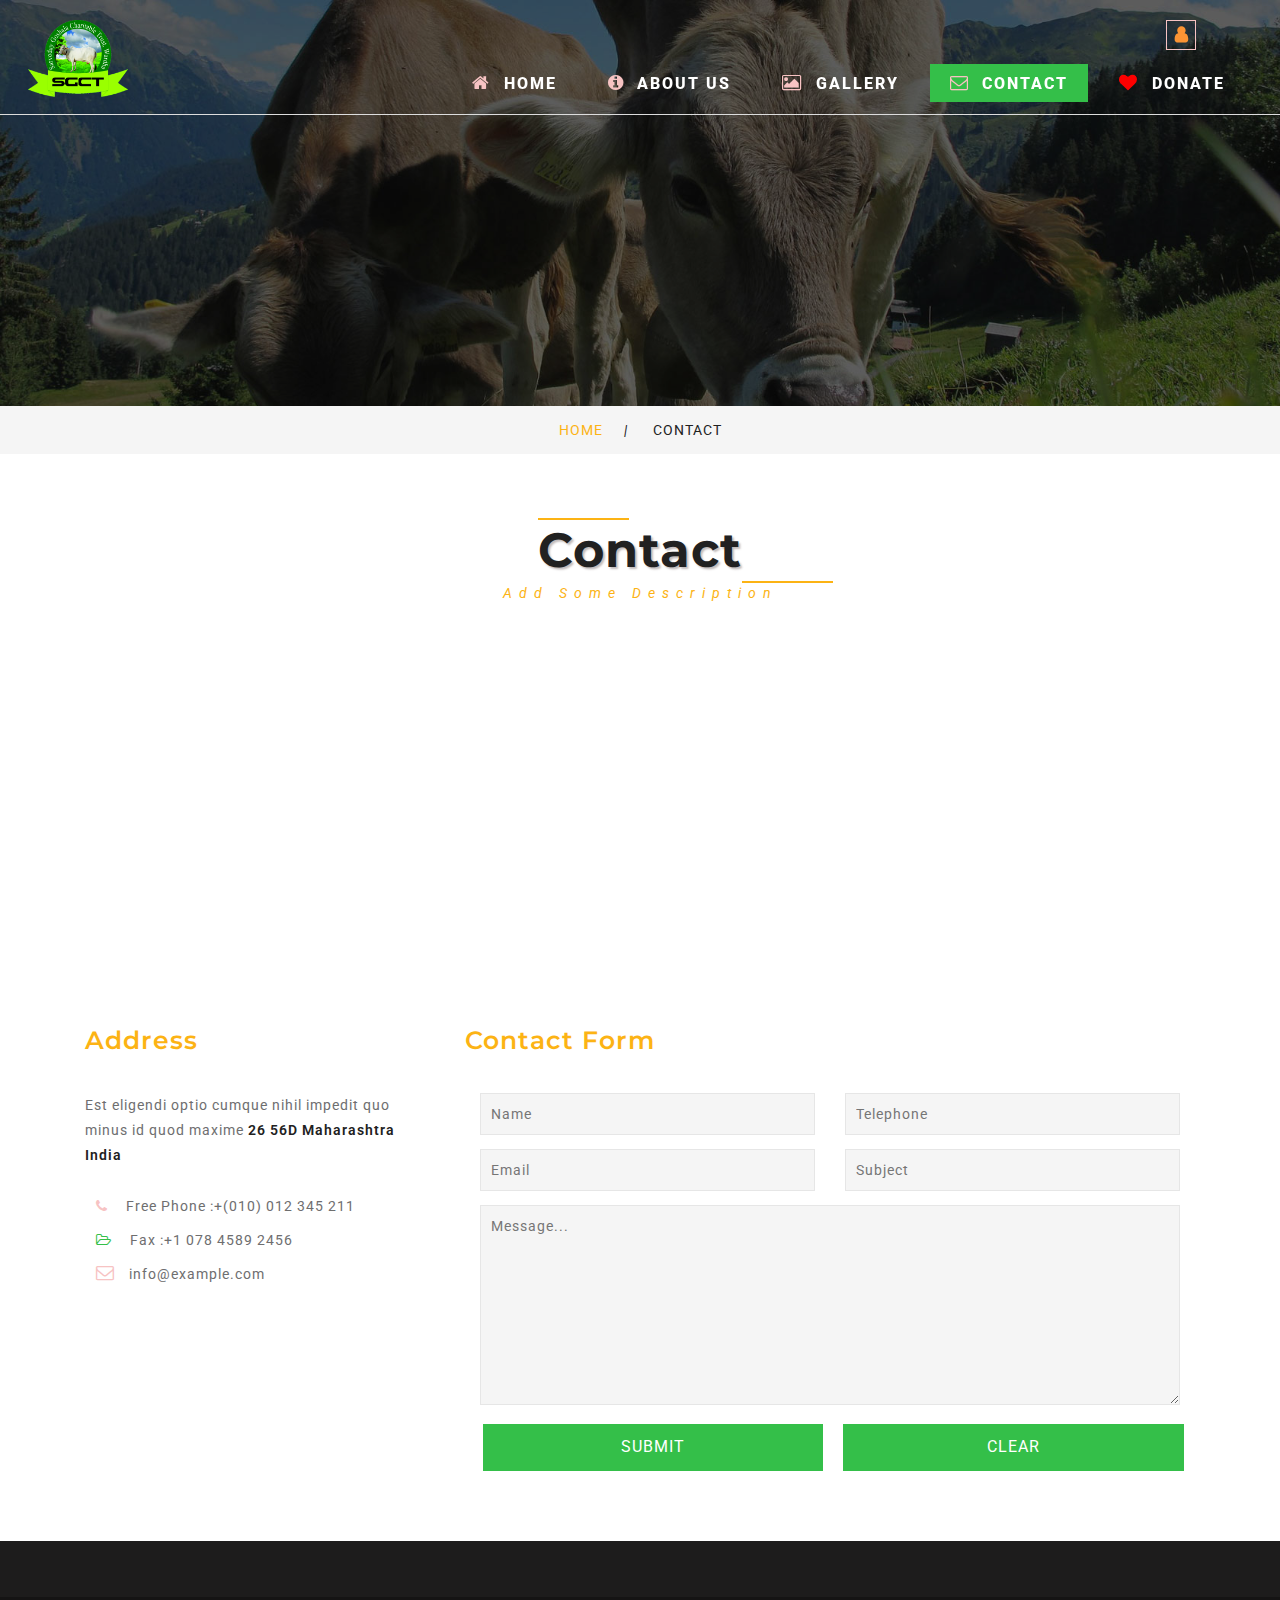
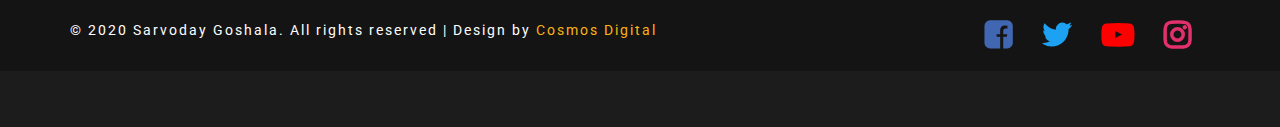
<file: contact.html>
<!DOCTYPE html>
<html lang="zxx">

<head>
	<title>Sarvoday Goshalal</title>
	<!-- custom-theme -->
	<meta name="viewport" content="width=device-width, initial-scale=1">
	<meta http-equiv="Content-Type" content="text/html; charset=utf-8" />
	<meta name="keywords" content="SArvoday Goshala" />
	<script type="application/x-javascript">
		addEventListener("load", function () {
			setTimeout(hideURLbar, 0);
		}, false);

		function hideURLbar() {
			window.scrollTo(0, 1);
		}
	</script>
	<!-- //custom-theme -->
	<link href="css/bootstrap.css" rel="stylesheet" type="text/css" media="all" />
	<link href="css/style.css" rel="stylesheet" type="text/css" media="all" />
	<!-- //custom-theme -->
	<!-- font-awesome-icons -->
	<link href="css/font-awesome.css" rel="stylesheet">
	<!-- //font-awesome-icons -->
	<link href="//fonts.googleapis.com/css?family=Roboto:100,100i,300,300i,400,400i,500,500i,700,700i" rel="stylesheet">
	<link href="//fonts.googleapis.com/css?family=Montserrat:200,200i,300,400,400i,500,500i,600,600i,700,700i,800"
		rel="stylesheet">
</head>

<body>
	<!-- banner -->
	<div class="banner1" id="home">
		<div class="center-container inner_agile">
			<!-- top_header_agile_info_w3ls -->
			<div class="top_header_agile_info_w3ls">
				<nav class="navbar navbar-default">
					<div class="navbar-header navbar-left">
						<button type="button" class="navbar-toggle collapsed" data-toggle="collapse"
							data-target="#bs-example-navbar-collapse-1">
							<span class="sr-only">Toggle navigation</span>
							<span class="icon-bar"></span>
							<span class="icon-bar"></span>
							<span class="icon-bar"></span>
						</button>
						<!-- <h1><a class="navbar-brand" href="index.html"><span>F</span>arm</a></h1> -->
						<img src="ok5.png" alt="" class="imghead">
					</div>
					<!-- Collect the nav links, forms, and other content for toggling -->
					<div class="collapse navbar-collapse navbar-right" id="bs-example-navbar-collapse-1">
						<div class="w3l_header_left">
							<ul>
								<li><a class="sign" href="#" data-toggle="modal" data-target="#myModal2"><i
											class="fa fa-user" aria-hidden="true"></i></a> </li>

<!-- 								<li><i class="fa fa-phone" aria-hidden="true"></i> +(010) 221 918 811</li>
								<li><i class="fa fa-envelope-o" aria-hidden="true"></i> <a
										href="mailto:info@example.com">info@example.com</a></li> -->
							</ul>
						</div>
						<div class="clearfix"> </div>

						<div id="m_nav_container" class="m_nav wthree_bg">
							<nav class="menu menu--sebastian">
								<ul id="m_nav_list" class="m_nav menu__list">
									<li class="m_nav_item" id="m_nav_item_1"> <a href="index.html"
											class="link link--kumya"><i class="fa fa-home" aria-hidden="true"></i><span
												>Home</span></a></li>
									<li class="m_nav_item" id="moble_nav_item_3"> <a href="about.html"
											class="link link--kumya"><i class="fa fa-info-circle"
												aria-hidden="true"></i><span >About Us</span></a>
									</li>
									<li class="m_nav_item" id="moble_nav_item_4"> <a href="gallery.html"
											class="link link--kumya"><i class="fa fa-picture-o"
												aria-hidden="true"></i><span >Gallery</span></a>
									</li>
									<!-- <li class="m_nav_item dropdown" id="moble_nav_item_2">
										<a href="#" class="dropdown-toggle link link--kumya" data-toggle="dropdown"><i
												class="fa fa-file-text-o" aria-hidden="true"></i><span
												data-letters="Pages">Pages <b class="caret"></b></a>

										<ul class="dropdown-menu agile_short_dropdown">
											<li><a href="icons.html">Web Icons</a></li>
											<li><a href="typography.html">Typography</a></li>
										</ul>
									</li> -->

									<li class="m_nav_item active" id="moble_nav_item_6"> <a href="contact.html"
											class="link link--kumya"><i class="fa fa-envelope-o"
												aria-hidden="true"></i><span>Contact</span></a>
									</li>
									<li class="m_nav_item" id="moble_nav_item_3"> <a href="about.html"
										class="link link--kumya"><i class="fa fa-heart"
											aria-hidden="true"></i><span>Donate
										</span></a></li>

								</ul>
							</nav>
						</div>
					</div>
				</nav>
			</div>

			<!--// top_header_agile_info_w3ls -->
		</div>
	</div>
	<!-- //banner -->

	<!-- Modal1 -->
	<div class="modal fade" id="myModal2" tabindex="-1" role="dialog">
		<div class="modal-dialog">
			<!-- Modal content-->
			<div class="modal-content">
				<div class="modal-header">
					<button type="button" class="close" data-dismiss="modal">&times;</button>

					<div class="signin-form profile">
						<h3 class="agileinfo_sign">Sign In</h3>
						<div class="login-form">
							<form action="#" method="post">
								<input type="email" name="email" placeholder="E-mail" required="">
								<input type="password" name="password" placeholder="Password" required="">
								<div class="tp">
									<input type="submit" value="Sign In">
								</div>
							</form>
						</div>
						<div class="login-social-grids">
							<!-- <ul>
								<li><a href="#"><i class="fa fa-facebook"></i></a></li>
								<li><a href="#"><i class="fa fa-twitter"></i></a></li>
								<li><a href="#"><i class="fa fa-rss"></i></a></li>
							</ul> -->
						</div>
						<!-- <p><a href="#" data-toggle="modal" data-target="#myModal3"> Don't have an account?</a></p> -->
					</div>
				</div>
			</div>
		</div>
	</div>
	<!-- //Modal1 -->
	<!-- Modal2 -->
	<div class="modal fade" id="myModal3" tabindex="-1" role="dialog">
		<div class="modal-dialog">
			<!-- Modal content-->
			<div class="modal-content">
				<div class="modal-header">
					<button type="button" class="close" data-dismiss="modal">&times;</button>

					<div class="signin-form profile">
						<h3 class="agileinfo_sign">Sign Up</h3>
						<div class="login-form">
							<form action="#" method="post">
								<input type="text" name="name" placeholder="Username" required="">
								<input type="email" name="email" placeholder="Email" required="">
								<input type="password" name="password" placeholder="Password" required="">
								<input type="password" name="password" placeholder="Confirm Password" required="">
								<input type="submit" value="Sign Up">
							</form>
						</div>
						<p><a href="#"> By clicking register, I agree to your terms</a></p>
					</div>
				</div>
			</div>
		</div>
	</div>
	<!-- //Modal2 -->
	<div class="services-breadcrumb">
		<div class="container">
			<ul>
				<li><a href="index.html">Home</a><i>|</i></li>
				<li>Contact </li>
			</ul>
		</div>
	</div>
	<!-- contact -->
	<div class="banner-bottom">
		<div class="container">
			<h2 class="title-w3-agileits inner">Contact</h2>
			<p class="quia">Add Some Description </p>

			<div class="w3ls_map">
				<iframe src="https://www.google.com/maps/embed?pb=!1m18!1m12!1m3!1d3732.3647740815572!2d78.49644621453558!3d20.695406986179833!2m3!1f0!2f0!3f0!3m2!1i1024!2i768!4f13.1!3m3!1m2!1s0x3bd38717cc295089%3A0x39e0c04d2339887a!2sSarvodaya%20Goshala%20Charitable%20Trust!5e0!3m2!1sen!2sin!4v1607083767858!5m2!1sen!2sin" width="240" height="320" frameborder="0" style="border:0;" allowfullscreen="" aria-hidden="false" tabindex="0"></iframe>
					
			</div>
			<div class="col-md-4 wthree_contact_left">
				<h4>Address</h4>
				<p>Est eligendi optio cumque nihil impedit quo minus id quod maxime
					<span>26 56D Maharashtra India</span></p>
				<ul>
					<li><span class="fa fa-phone" aria-hidden="true"></span> Free Phone :+(010) 012 345 211</li>
					<li><span class="fa fa-folder-open-o" aria-hidden="true"></span> Fax :+1 078 4589 2456</li>
					<li><span class="fa fa-envelope-o" aria-hidden="true"></span><a
							href="mailto:info@example.com">info@example.com</a></li>
				</ul>
			</div>
			<div class="col-md-8 wthree_contact_left">
				<h4>Contact Form</h4>
				<form action="#" method="post">
					<div class="col-md-6 wthree_contact_left_grid">
						<input type="text" name="Name" placeholder="Name " required="">

						<input type="email" name="email" placeholder="Email " required="">
					</div>
					<div class="col-md-6 wthree_contact_left_grid">
						<input type="text" name="telephone" placeholder="Telephone" required="">
						<input type="text" name="Subject" placeholder="Subject" required="">
					</div>
					<div class="clearfix"> </div>
					<textarea name="Message" placeholder="Message... " required=""></textarea>
					<input type="submit" value="Submit">
					<input type="reset" value="Clear">
				</form>
			</div>
			<div class="clearfix"> </div>

		</div>
	</div>
	<!-- //contact -->

	<!-- footer -->
	<div class="footer">
		<div class="container">
			<!-- <div class="col-md-3 w3agile_footer_grid">
				<h3>About Us</h3>
				<p>Itaque earum rerum hic tenetur a sapiente delectus, ut aut reiciendis voluptatibus.
				</p>

			</div>
			<div class="col-md-2 w3agile_footer_grid">
				<h3>Links</h3>
				<ul>
					<li><a href="index.html">Home</a></li>
					<li><a href="about.html">About</a></li>
					<li><a href="gallery.html">Gallery</a></li>
					<li><a href="contact.html">Contact</a></li>
				</ul>
			</div>
			<div class="col-md-4 w3agile_footer_grid">
				<h3>Twitter Posts</h3>
				<ul class="w3agile_footer_grid_list">
					<li>Ut aut reiciendis voluptatibus maiores alias, ut aut reiciendis.
						<span><i class="fa fa-twitter" aria-hidden="true"></i> 02 days ago</span></li>
					<li>Itaque earum rerum hic tenetur a sapiente delectus, ut aut reiciendis voluptatibus.
						<span><i class="fa fa-twitter" aria-hidden="true"></i> 03 days ago</span></li>
				</ul>
			</div>
			<div class="col-md-3 w3agile_footer_grid">
				<h3>Instagram</h3>
				<div class="w3agile_footer_grid_left">
					<a href="single.html"><img src="images/a1.jpg" alt=" " class="img-responsive" /></a>
				</div>
				<div class="w3agile_footer_grid_left">
					<a href="single.html"><img src="images/a2.jpg" alt=" " class="img-responsive" /></a>
				</div>
				<div class="w3agile_footer_grid_left">
					<a href="single.html"><img src="images/a3.jpg" alt=" " class="img-responsive" /></a>
				</div>
				<div class="w3agile_footer_grid_left">
					<a href="single.html"><img src="images/a4.jpg" alt=" " class="img-responsive" /></a>
				</div>
				<div class="w3agile_footer_grid_left">
					<a href="single.html"><img src="images/a1.jpg" alt=" " class="img-responsive" /></a>
				</div>
				<div class="w3agile_footer_grid_left">
					<a href="single.html"><img src="images/a2.jpg" alt=" " class="img-responsive" /></a>
				</div>
				<div class="w3agile_footer_grid_left">
					<a href="single.html"><img src="images/a3.jpg" alt=" " class="img-responsive" /></a>
				</div>
				<div class="w3agile_footer_grid_left">
					<a href="single.html"><img src="images/a4.jpg" alt=" " class="img-responsive" /></a>
				</div>
				<div class="w3agile_footer_grid_left">
					<a href="single.html"><img src="images/a3.jpg" alt=" " class="img-responsive" /></a>
				</div>
				<div class="clearfix"> </div>
			</div>
			<div class="clearfix"> </div>
		</div> -->
	</div>
	<div class="agileinfo_copy_right">
		<div class="container">
			<div class="agileinfo_copy_right_left">
				<p>© 2020 Sarvoday Goshala. All rights reserved | Design by <a href="https://www.cosmosdigital.ga">Cosmos Digital</a></p>
			</div>
			<div class="agileinfo_copy_right_right">
				<ul class="social">
					<li><a class="social-linkedin" href="#">
							<i class="fa fa-facebook-square" aria-hidden="true"></i>
							<div class="tooltip"><span>Facebook</span></div>
						</a></li>
					<li><a class="social-twitter" href="#">
							<i class="fa fa-twitter" aria-hidden="true"></i>
							<div class="tooltip"><span>Twitter</span></div>
						</a></li>
					<li><a class="social-Youtube-Play" href="#">
							<i class="fa fa-youtube-play" aria-hidden="true"></i>
							<div class="tooltip"><span>YouTube</span></div>
						</a></li>
					
					<li><a class="social-instagram" href="#">
							<i class="fa fa-instagram" aria-hidden="true"></i>
							<div class="tooltip"><span>Instagram</span></div>
						</a></li>
				</ul>
			</div>
			<div class="clearfix"> </div>
		</div>
	</div>
	<!-- //footer -->
	<!-- js -->
	<script type="text/javascript" src="js/jquery-2.1.4.min.js"></script>
	<!-- //js -->
	<!-- //load-more -->
	<!-- for bootstrap working -->
	<script src="js/bootstrap.js"></script>
	<!-- //for bootstrap working -->
</body>

</html>
</file>
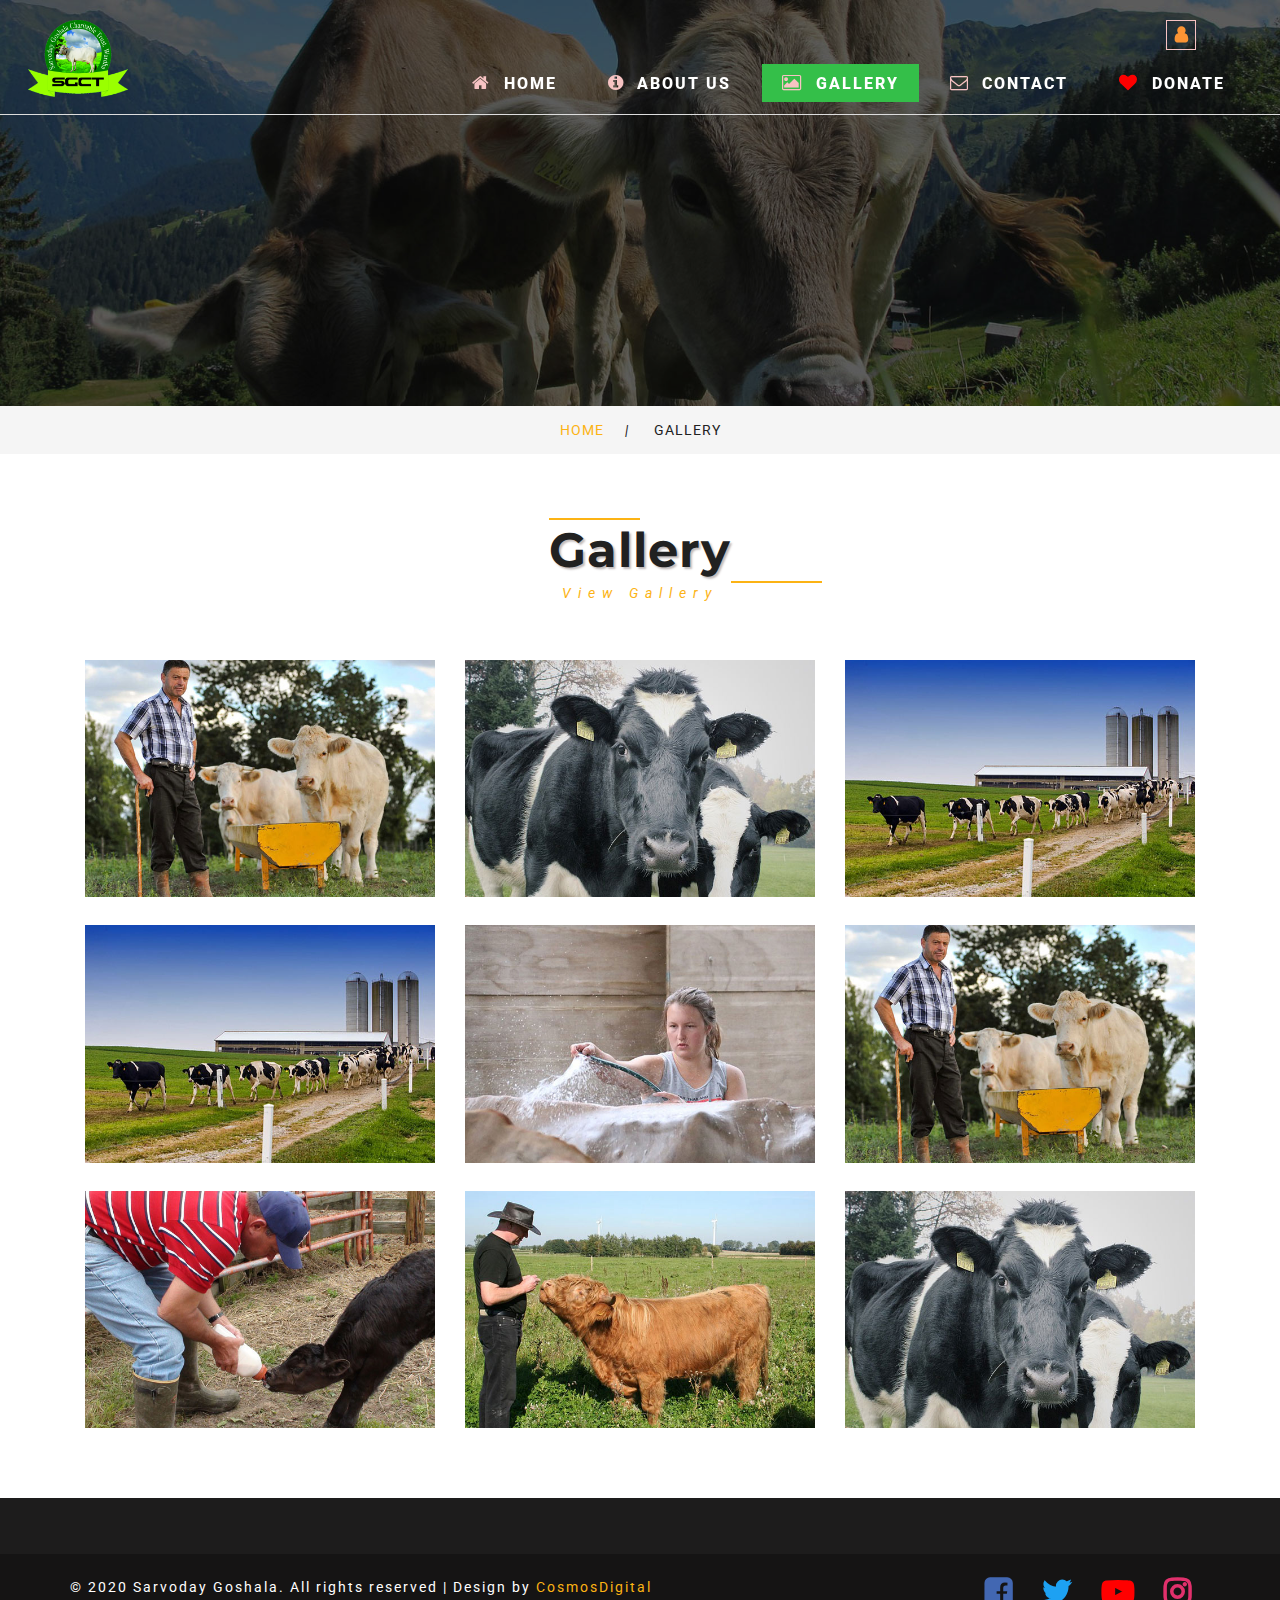
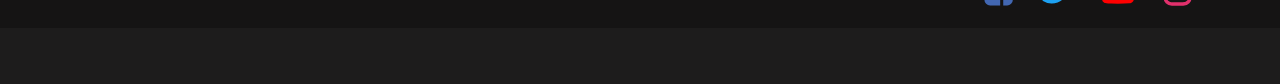
<file: gallery.html>
<!DOCTYPE html>
<html lang="zxx">

<head>
	<title>Gallery</title>
	<!-- custom-theme -->
	<meta name="viewport" content="width=device-width, initial-scale=1">
	<meta http-equiv="Content-Type" content="text/html; charset=utf-8" />
	<meta name="keywords" content="sarvoday goshala" />
	<script type="application/x-javascript">
		addEventListener("load", function () {
			setTimeout(hideURLbar, 0);
		}, false);

		function hideURLbar() {
			window.scrollTo(0, 1);
		}
	</script>
	<!-- //custom-theme -->
	<link href="css/bootstrap.css" rel="stylesheet" type="text/css" media="all" />
	<link href="css/style.css" rel="stylesheet" type="text/css" media="all" />
	<!-- //custom-theme -->
	<!-- font-awesome-icons -->
	<link href="css/font-awesome.css" rel="stylesheet">
	<!-- //font-awesome-icons -->
	<link href="//fonts.googleapis.com/css?family=Roboto:100,100i,300,300i,400,400i,500,500i,700,700i" rel="stylesheet">
	<link href="//fonts.googleapis.com/css?family=Montserrat:200,200i,300,400,400i,500,500i,600,600i,700,700i,800"
		rel="stylesheet">
</head>

<body>
	<!-- banner -->
	<div class="banner1" id="home">
		<div class="center-container inner_agile">
			<!-- top_header_agile_info_w3ls -->
			<div class="top_header_agile_info_w3ls">
				<nav class="navbar navbar-default">
					<div class="navbar-header navbar-left">
						<button type="button" class="navbar-toggle collapsed" data-toggle="collapse"
							data-target="#bs-example-navbar-collapse-1">
							<span class="sr-only">Toggle navigation</span>
							<span class="icon-bar"></span>
							<span class="icon-bar"></span>
							<span class="icon-bar"></span>
						</button>
						<!-- <h1><a class="navbar-brand" href="index.html"><span>F</span>arm</a></h1> -->
						<img src="ok5.png" alt="" class="imghead">
					</div>
					<!-- Collect the nav links, forms, and other content for toggling -->
					<div class="collapse navbar-collapse navbar-right" id="bs-example-navbar-collapse-1">
						<div class="w3l_header_left">
							<ul>
								<li><a class="sign" href="#" data-toggle="modal" data-target="#myModal2"><i
											class="fa fa-user" aria-hidden="true"></i></a> </li>

<!-- 								<li><i class="fa fa-phone" aria-hidden="true"></i> +(010) 221 918 811</li>
								<li><i class="fa fa-envelope-o" aria-hidden="true"></i> <a
										href="mailto:info@example.com">info@example.com</a></li> -->
							</ul>
						</div>
						<div class="clearfix"> </div>

						<div id="m_nav_container" class="m_nav wthree_bg">
							<nav class="menu menu--sebastian">
								<ul id="m_nav_list" class="m_nav menu__list">
									<li class="m_nav_item" id="m_nav_item_1"> <a href="index.html"
											class="link link--kumya"><i class="fa fa-home" aria-hidden="true"></i><span
												>Home</span></a></li>
									<li class="m_nav_item" id="moble_nav_item_3"> <a href="about.html"
											class="link link--kumya"><i class="fa fa-info-circle"
												aria-hidden="true"></i><span >About Us</span></a>
									</li>
									<li class="m_nav_item active" id="moble_nav_item_4"> <a href="gallery.html"
											class="link link--kumya"><i class="fa fa-picture-o"
												aria-hidden="true"></i><span >Gallery</span></a>
									</li>
									<!-- <li class="m_nav_item dropdown" id="moble_nav_item_2">
										<a href="#" class="dropdown-toggle link link--kumya" data-toggle="dropdown"><i
												class="fa fa-file-text-o" aria-hidden="true"></i><span
												data-letters="Pages">Pages <b class="caret"></b></a>

										<ul class="dropdown-menu agile_short_dropdown">
											<li><a href="icons.html">Web Icons</a></li>
											<li><a href="typography.html">Typography</a></li>
										</ul>
									</li> -->

									<li class="m_nav_item" id="moble_nav_item_6"> <a href="contact.html"
											class="link link--kumya"><i class="fa fa-envelope-o"
												aria-hidden="true"></i><span>Contact</span></a>
									</li>
									<li class="m_nav_item" id="moble_nav_item_3"> <a href="about.html"
										class="link link--kumya"><i class="fa fa-heart"
											aria-hidden="true"></i><span>Donate
										</span></a></li>
								</ul>
							</nav>
						</div>
					</div>
				</nav>
			</div>

			<!--// top_header_agile_info_w3ls -->
		</div>
	</div>
	<!-- //banner -->

	<!-- Modal1 -->
	<div class="modal fade" id="myModal2" tabindex="-1" role="dialog">
		<div class="modal-dialog">
			<!-- Modal content-->
			<div class="modal-content">
				<div class="modal-header">
					<button type="button" class="close" data-dismiss="modal">&times;</button>

					<div class="signin-form profile">
						<h3 class="agileinfo_sign">Sign In</h3>
						<div class="login-form">
							<form action="#" method="post">
								<input type="email" name="email" placeholder="E-mail" required="">
								<input type="password" name="password" placeholder="Password" required="">
								<div class="tp">
									<input type="submit" value="Sign In">
								</div>
							</form>
						</div>
						<div class="login-social-grids">
							<!-- <ul>
								<li><a href="#"><i class="fa fa-facebook"></i></a></li>
								<li><a href="#"><i class="fa fa-twitter"></i></a></li>
								<li><a href="#"><i class="fa fa-rss"></i></a></li>
							</ul> -->
						</div>
						<!-- <p><a href="#" data-toggle="modal" data-target="#myModal3"> Don't have an account?</a></p> -->
					</div>
				</div>
			</div>
		</div>
	</div>
	<!-- //Modal1 -->
	<!-- Modal2 -->
	<div class="modal fade" id="myModal3" tabindex="-1" role="dialog">
		<div class="modal-dialog">
			<!-- Modal content-->
			<div class="modal-content">
				<div class="modal-header">
					<button type="button" class="close" data-dismiss="modal">&times;</button>

					<div class="signin-form profile">
						<h3 class="agileinfo_sign">Sign Up</h3>
						<div class="login-form">
							<form action="#" method="post">
								<input type="text" name="name" placeholder="Username" required="">
								<input type="email" name="email" placeholder="Email" required="">
								<input type="password" name="password" placeholder="Password" required="">
								<input type="password" name="password" placeholder="Confirm Password" required="">
								<input type="submit" value="Sign Up">
							</form>
						</div>
						<p><a href="#"> By clicking register, I agree to your terms</a></p>
					</div>
				</div>
			</div>
		</div>
	</div>
	<!-- //Modal2 -->
	<div class="services-breadcrumb">
		<div class="container">
			<ul>
				<li><a href="index.html">Home</a><i>|</i></li>
				<li>Gallery</li>
			</ul>
		</div>
	</div>
	<!-- gallery -->
	<div class="banner-bottom">
		<div class="container">
			<h2 class="title-w3-agileits inner">Gallery</h2>
			<p class="quia">View Gallery </p>

			<div class="w3ls_gallery_grids">
				<div class="col-md-4 w3_agile_gallery_grid">
					<div class="agile_gallery_grid">
						<a title="Donec sapien massa, placerat ac sodales ac, feugiat quis est." href="images/1.jpg">
							<div class="agile_gallery_grid1">
								<img src="images/1.jpg" alt=" " class="img-responsive" />
								<div class="w3layouts_gallery_grid1_pos">
									<h3>Wardha</h3>
									<p>Sarvoday Goshala</p>
								</div>
							</div>
						</a>
					</div>
					<div class="agile_gallery_grid">
						<a title="Donec sapien massa, placerat ac sodales ac, feugiat quis est." href="images/2.jpg">
							<div class="agile_gallery_grid1">
								<img src="images/2.jpg" alt=" " class="img-responsive" />
								<div class="w3layouts_gallery_grid1_pos">
									<h3>Wardha</h3>
									<p>Sarvoday Goshala</p>
								</div>
							</div>
						</a>
					</div>
					<div class="agile_gallery_grid">
						<a title="Donec sapien massa, placerat ac sodales ac, feugiat quis est." href="images/3.jpg">
							<div class="agile_gallery_grid1">
								<img src="images/3.jpg" alt=" " class="img-responsive" />
								<div class="w3layouts_gallery_grid1_pos">
									<h3>Wardha</h3>
									<p>Sarvoday Goshala</p>
								</div>
							</div>
						</a>
					</div>
				</div>
				<div class="col-md-4 w3_agile_gallery_grid">
					<div class="agile_gallery_grid">
						<a title="Donec sapien massa, placerat ac sodales ac, feugiat quis est." href="images/4.jpg">
							<div class="agile_gallery_grid1">
								<img src="images/4.jpg" alt=" " class="img-responsive" />
								<div class="w3layouts_gallery_grid1_pos">
									<h3>Wardha</h3>
									<p>Sarvoday Goshala</p>
								</div>
							</div>
						</a>
					</div>
					<div class="agile_gallery_grid">
						<a title="Donec sapien massa, placerat ac sodales ac, feugiat quis est." href="images/5.jpg">
							<div class="agile_gallery_grid1">
								<img src="images/5.jpg" alt=" " class="img-responsive" />
								<div class="w3layouts_gallery_grid1_pos">
									<h3>Wardha</h3>
									<p>Sarvoday Goshala</p>
								</div>
							</div>
						</a>
					</div>
					<div class="agile_gallery_grid">
						<a title="Donec sapien massa, placerat ac sodales ac, feugiat quis est." href="images/6.jpg">
							<div class="agile_gallery_grid1">
								<img src="images/6.jpg" alt=" " class="img-responsive" />
								<div class="w3layouts_gallery_grid1_pos">
									<h3>Wardha</h3>
									<p>Sarvoday Goshala</p>
								</div>
							</div>
						</a>
					</div>
				</div>
				<div class="col-md-4 w3_agile_gallery_grid">
					<div class="agile_gallery_grid">
						<a title="Donec sapien massa, placerat ac sodales ac, feugiat quis est." href="images/2.jpg">
							<div class="agile_gallery_grid1">
								<img src="images/2.jpg" alt=" " class="img-responsive" />
								<div class="w3layouts_gallery_grid1_pos">
									<h3>Wardha</h3>
									<p>Sarvoday Goshala</p>
								</div>
							</div>
						</a>
					</div>
					<div class="agile_gallery_grid">
						<a title="Donec sapien massa, placerat ac sodales ac, feugiat quis est." href="images/1.jpg">
							<div class="agile_gallery_grid1">
								<img src="images/1.jpg" alt=" " class="img-responsive" />
								<div class="w3layouts_gallery_grid1_pos">
									<h3>Wardha</h3>
									<p>Sarvoday Goshala</p>
								</div>
							</div>
						</a>
					</div>
					<div class="agile_gallery_grid">
						<a title="Donec sapien massa, placerat ac sodales ac, feugiat quis est." href="images/4.jpg">
							<div class="agile_gallery_grid1">
								<img src="images/4.jpg" alt=" " class="img-responsive" />
								<div class="w3layouts_gallery_grid1_pos">
									<h3>Wardha</h3>
									<p>Sarvoday Goshala</p>
								</div>
							</div>
						</a>
					</div>
				</div>
				<div class="clearfix"></div>
			</div>
		</div>
	</div>
	<!-- //gallery -->


	<!-- footer -->
	<div class="footer">
		<div class="container">
			<!-- <div class="col-md-3 w3agile_footer_grid"> -->
				<!-- <h3>About Us</h3>
				<p>Itaque earum rerum hic tenetur a sapiente delectus, ut aut reiciendis voluptatibus.
				</p>

			</div>
			<div class="col-md-2 w3agile_footer_grid">
				<h3>Links</h3>
				<ul>
					<li><a href="index.html">Home</a></li>
					<li><a href="about.html">About</a></li>
					<li><a href="gallery.html">Gallery</a></li>
					<li><a href="contact.html">Contact</a></li>
				</ul>
			</div>
			<div class="col-md-4 w3agile_footer_grid">
				<h3>Twitter Posts</h3>
				<ul class="w3agile_footer_grid_list">
					<li>Ut aut reiciendis voluptatibus maiores alias, ut aut reiciendis.
						<span><i class="fa fa-twitter" aria-hidden="true"></i> 02 days ago</span></li>
					<li>Itaque earum rerum hic tenetur a sapiente delectus, ut aut reiciendis voluptatibus.
						<span><i class="fa fa-twitter" aria-hidden="true"></i> 03 days ago</span></li>
				</ul>
			</div> -->
			<!-- <div class="col-md-3 w3agile_footer_grid">
				<h3>Instagram</h3>
				<div class="w3agile_footer_grid_left">
					<a href="single.html"><img src="images/a1.jpg" alt=" " class="img-responsive" /></a>
				</div>
				<div class="w3agile_footer_grid_left">
					<a href="single.html"><img src="images/a2.jpg" alt=" " class="img-responsive" /></a>
				</div>
				<div class="w3agile_footer_grid_left">
					<a href="single.html"><img src="images/a3.jpg" alt=" " class="img-responsive" /></a>
				</div>
				<div class="w3agile_footer_grid_left">
					<a href="single.html"><img src="images/a4.jpg" alt=" " class="img-responsive" /></a>
				</div>
				<div class="w3agile_footer_grid_left">
					<a href="single.html"><img src="images/a1.jpg" alt=" " class="img-responsive" /></a>
				</div>
				<div class="w3agile_footer_grid_left">
					<a href="single.html"><img src="images/a2.jpg" alt=" " class="img-responsive" /></a>
				</div>
				<div class="w3agile_footer_grid_left">
					<a href="single.html"><img src="images/a3.jpg" alt=" " class="img-responsive" /></a>
				</div>
				<div class="w3agile_footer_grid_left">
					<a href="single.html"><img src="images/a4.jpg" alt=" " class="img-responsive" /></a>
				</div>
				<div class="w3agile_footer_grid_left">
					<a href="single.html"><img src="images/a3.jpg" alt=" " class="img-responsive" /></a>
				</div>
				<div class="clearfix"> </div>
			</div>
			<div class="clearfix"> </div>
		</div> -->
	</div>
	<div class="agileinfo_copy_right">
		<div class="container">
			<div class="agileinfo_copy_right_left">
				<p>© 2020 Sarvoday Goshala. All rights reserved | Design by <a href="https://www.cosmosdigital.ga">CosmosDigital</a></p>
			</div>
			<div class="agileinfo_copy_right_right">
				<ul class="social">
					<li><a class="social-linkedin" href="#">
							<i class="fa fa-facebook-square" aria-hidden="true"></i>
							<div class="tooltip"><span>Facebook</span></div>
						</a></li>
					<li><a class="social-twitter" href="#">
							<i class="fa fa-twitter" aria-hidden="true"></i>
							<div class="tooltip"><span>Twitter</span></div>
						</a></li>
						<li><a class="social-youtube" href="#">
							<i class="fa fa-youtube-play" aria-hidden="true"></i>
							<div class="tooltip"><span>YouTube</span></div>
						</a></li> 
						<li><a class="social-instagram" href="#">
							<i class="fa fa-instagram" aria-hidden="true"></i>
							<div class="tooltip"><span>Instagram</span></div>
						</a></li>
					
					<!-- <li><a class="social-facebook" href="#">
							<i class="fa fa-pinterest-p" aria-hidden="true"></i>
							<div class="tooltip"><span>Pinterest</span></div>
						</a></li> -->
					
				</ul>
			</div>
			
			<div class="clearfix"> </div>
		</div>
	</div>
	<!-- //footer -->
	<!-- js -->
	<script type="text/javascript" src="js/jquery-2.1.4.min.js"></script>
	<!-- //js -->
	<!---->
	<script src="js/jquery.chocolat.js"></script>
	<link rel="stylesheet" href="css/chocolat.css" type="text/css" media="screen">
	<!--light-box-files -->
	<script type="text/javascript">
		$(function () {
			$('.w3_agile_gallery_grid a').Chocolat();
		});
	</script>
	<!-- //load-more -->
	<!-- for bootstrap working -->
	<script src="js/bootstrap.js"></script>
	<!-- //for bootstrap working -->
</body>

</html>
</file>
<file: css/style.css>
body {
	margin: 0;
	padding: 0;
	background: #fff;
	font-family: 'Roboto', sans-serif;
}

.heading {
	font-weight: 800;
	font-size: large;
}
.banner-bottom ul li {
   margin-left: 11px;
}

.imghead {
	height: 77px !important;
	width: 100px !important;
}
.hr2 {
	border-top: 3px solid rgb(49, 47, 38) !important;
}

h1,
h2,
h3,
h4,
h5,
h6 {
	margin: 0;
	font-family: 'Montserrat', sans-serif;
}

p {
	margin: 0;
}

ul {
	margin: 0;
	padding: 0;
}

p,
ul,
ol {
	font-size: 14px;
	letter-spacing: 1px;
	color: #6e6e6f;
}

.background-video {
	position: fixed;
	background-size: cover;
	-webkit-background-size: cover;
	-moz-background-size: cover;
	-o-background-size: cover;
	width: 100%;
	height: 100%;
}

input[type="submit"],
a,
.nbs-flexisel-nav-left,
.nbs-flexisel-nav-right {
	transition: .5s ease-in;
	-webkit-transition: .5s ease-in;
	-moz-transition: .5s ease-in;
	-o-transition: .5s ease-in;
	-ms-transition: .5s ease-in;
}

a:hover {
	text-decoration: none;
}

a:focus {
	outline: none;
	text-decoration: none;
}

.signin-form {
	padding: 0em 1em 1em 1em;
	text-align: center;
}

.signin-form h3,
h3.agileinfo_sign {
	font-size: 2.5em;
	color: #212121;
	margin: 1em 0 0.8em 0;
	letter-spacing: 1px;
}

h3.agileinfo_sign {
	text-align: center;
}

.signin-form h3 span {
	color: #67e1ff;
}

.signin-form img {
	border-radius: 50%;
}

.login-form {
	margin: 1em 0 2.5em;
}

.signin-form input[type="email"],
.signin-form input[type="text"],
.signin-form input[type="password"],
.signin-form textarea {
	width: 100%;
	padding: 1em 1em 1em 1em;
	font-size: 0.8em;
	margin: 0.5em 0;
	outline: none;
	color: #212121;
	border: none;
	border: 1px solid #ccc;
	letter-spacing: 1px;
	text-align: center;
}

.signin-form input[type="email"] {
	background: none;
	display: block;
}

.signin-form input[type="text"] {
	background: none;
	display: block;
}

.signin-form input[type="password"] {
	background: none;
	display: block;
}

.signin-form ::-webkit-input-placeholder {
	color: #212121 !important;
}

.signin-form ::-webkit-textarea-placeholder {
	color: #212121 !important;
}

.signin-form textarea {
	min-height: 100px;
}

.signin-form input[type="submit"] {
	outline: none;
	padding: 0.8em 0;
	width: 100%;
	text-align: center;
	font-size: 1em;
	margin-top: 1em;
	border: none;
	color: #FFFFFF;
	text-transform: uppercase;
	cursor: pointer;
	background: #34bf49;
	box-shadow: 0px 2px 1px rgba(28, 28, 29, 0.42);
}

.signin-form input[type="submit"]:hover {
	color: #fff;
	background: #000;
	transition: .5s all;
	-webkit-transition: .5s all;
	-moz-transition: .5s all;
	-o-transition: .5s all;
	-ms-transition: .5s all;
}

.signin-form p a {
	font-size: 0.875em;
	color: #212121;
	letter-spacing: 1px;
}

.login-social-grids {
	margin: 1em 0;
}

.login-social-grids ul {
	padding: 0;
	margin: 0;
}

.login-social-grids ul li {
	display: inline-block;
	margin: 0 .5em 0 0;
}

.login-social-grids ul li a {
	color: #FFFFFF;
	text-align: center;
}

.login-social-grids ul li a i.fa.fa-facebook,
.login-social-grids ul li a i.fa.fa-twitter,
.login-social-grids ul li a i.fa.fa-rss {
	height: 30px;
	width: 30px;
	border: solid 2px #212121;
	line-height: 29px;
	background: none;
	color: #212121;
	transition: 0.5s all;
	-webkit-transition: 0.5s all;
	-moz-transition: 0.5s all;
	-o-transition: 0.5s all;
	-ms-transition: 0.5s all;
}

.login-social-grids ul li a i.fa.fa-facebook:hover {
	border: solid 2px #3b5998;
	background: #3b5998;
	color: #FFFFFF;
}

.login-social-grids ul li a i.fa.fa-twitter:hover {
	border: solid 2px #55acee;
	background: #55acee;
	color: #FFFFFF;
}

.login-social-grids ul li a i.fa.fa-rss:hover {
	border: solid 2px #f26522;
	background: #f26522;
	color: #FFFFFF;
}

.modal-header .close {
	float: right!important;
}

.form-control:focus {
	border: 1px solid #ccc;
	outline: 0;
	box-shadow: none!important;
}


/*-- //registration --*/


/*-- bootstrap-pop-up --*/

.modal-header {
	border-bottom: none;
}

.close {
	opacity: 1;
}

.modal-body p {
	color: #6e6e6f;
	text-align: left;
	padding: 2em 1em;
	margin: 0 !important;
	line-height: 2em;
}

.modal-body p i {
	display: block;
	margin: 2em 0 0;
	color: #212121;
}

.modal-body {
	padding: 0;
}

.modal-content {
	border-radius: 0;
}

button.close {
	font-size: 1em;
	color: #016065;
	outline: none;
}

.w3_modal_body_left {
	padding-left: 0;
}

ul.agile_top_section li {
	display: inline-block;
	width: 33%;
	text-align: center;
	list-style: none;
}

a.sign i {
	color: #fff!important;
	border: 1px solid rgb(247, 195, 195);
	padding: 4px 8px;
	text-align: center;
	width: 30px;
	height: 30px;
	li0: 30px;
	line-height: 21px;
}


/*-- //bootstrap-pop-up --*/

.top_banner {
	position: relative;
}


/*-- nav --*/

.navbar-default {
	background: none;
	border: none;
}

.navbar {
	margin-bottom: 0;
}

.navbar-collapse {
	padding: 0;
}

.navbar-right {
	margin-right: 0;
}

.navbar-default .navbar-nav>.active>a,
.navbar-default .navbar-nav>.active>a:hover,
.navbar-default .navbar-nav>.active>a:focus {
	color: #fff;
	background: none;
}

.navbar-default .navbar-nav>li>a {
	font-weight: 500;
	letter-spacing: 1px;
}

.navbar-nav>li>a {
	margin: 0;
	padding: 0 1.5em;
	text-transform: uppercase;
}

.navbar-default .navbar-nav>li>a:hover {
	color: #e50004;
}

.navbar-default .navbar-nav>li>a:focus {
	color: #fff;
	outline: none;
}

nav.navbar.navbar-default {
	background: none;
	padding: 2em 2em 0.5em 2em;
}

.navbar-default .navbar-nav>.open>a,
.navbar-default .navbar-nav>.open>a:hover,
.navbar-default .navbar-nav>.open>a:focus {
	color: #fff;
	background: none;
}

.navbar-default .navbar-nav>li>a {
	color: #fff;
}

.navbar-default .navbar-nav>.active.open>a:focus {
	background: #0a9dbd;
	color: #fff;
}

.navbar-default .navbar-brand,
.navbar-default .navbar-brand:hover,
.navbar-default .navbar-brand:focus {
	color: #fff;
}

.navbar-brand {
	height: 60px;
	padding: 0;
	font-size: 18px!important;
	text-transform: capitalize;
	letter-spacing: 3px;
	line-height: 62px;
	position: relative;
}

.navbar-brand span {
	color: #fff;
	background: #34bf49;
	padding: 5px 12px;
	font-size: 2em;
	font-weight: bold;
}

.agile_short_dropdown {
	border-radius: 0;
	background: #ffffff;
	text-align: center;
	padding: 0;
	border: none;
}

.agile_short_dropdown li a {
	text-transform: uppercase;
	color: #212121!important;
	font-size: 13px;
	font-weight: 600;
	padding: .8em 0;
}

.agile_short_dropdown>li>a:hover {
	color: #0a0a0a;
	text-decoration: none;
	background-color: #fcb314;
}


/*-- nav-effect --*/

#m_nav_bar {
	width: 80%;
	margin: auto;
}

#m_nav_list {
	list-style: none;
}

.m_nav_item {
	display: inline-block;
	margin-right: 0.5em;
} 


.m_nav_item a {
	text-decoration: none;
	color: #fff;
	text-transform: uppercase;
	font-weight: 800;
	letter-spacing: 2px;
	-webkit-transition-duration: 0.5s;
	padding: 10px 20px;
	font-size: 0.9em;
}

.container_open {
	position: fixed !important;
	display: block;
	height: 120px;
}

#m_nav_menu {
	width: 65px;
	height: 65px;
	position: fixed;
	background: #34b3f5;
	top: 0;
	left: 0%;
	z-index: 3;
	cursor: pointer;
}

.m_nav_ham {
	width: 20px;
	height: 2px;
	background: #fff;
	margin: 5px auto;
}

.m_nav_ham_1_open {
	-webkit-transform: rotate(45deg);
	-moz-transform: rotate(45deg);
	-ms-transform: rotate(45deg);
	transform: rotate(45deg);
	margin-top: 15px;
}

.m_nav_ham_2_open {
	-webkit-transform: rotate(-45deg);
	-moz-transform: rotate(-45deg);
	-ms-transform: rotate(-45deg);
	transform: rotate(-45deg);
	margin-top: -7px;
}

.m_nav_ham_3_open {
	opacity: 0;
}

.button_open {
	background: #333;
}

.w3_agileits_ham {
	margin-top: 1.5em;
}

.w3_agileits_ham.m_nav_ham_1_open {
	margin-top: 32px !important;
}

.menu__list li a i {
	padding-right: 1em;
}

.link--kumya:hover i,
.menu__list .active a i {
	color: #fff;
}

.agile_short_dropdown {
	border-radius: 0;
	background: #ffffff;
	text-align: center;
	padding: 0;
	border: none;
}

.agile_short_dropdown li a {
	text-transform: uppercase;
	color: #212121!important;
	font-size: 13px;
	font-weight: 600;
	padding: .8em 0;
}

.agile_short_dropdown>li>a:hover {
	color: #0a0a0a;
	text-decoration: none;
	background-color: #fcb314;
}

ul.dropdown-menu.agile_short_dropdown li {
	list-style: none;
}

ul.dropdown-menu.agile_short_dropdown li a {
	padding: 10px 10px;
}

.link {
	outline: none;
	position: relative;
	display: inline-block;
}


/* Kumya */

 .link--kumya {
	overflow: hidden;
	line-height: 1;
} 

.link--kumya:hover,
.menu__list .active a {
	color: #fff;
} 

.link--kumya::after {
	content: '';
	position: absolute;
	height: 100%;
	width: 100%;
	top: 0;
	right: 0;
	z-index: -1;
	background: #34bf49;
	-webkit-transform: translate3d(101%, 0, 0);
	transform: translate3d(101%, 0, 0);
	-webkit-transition: -webkit-transform 0.5s;
	transition: transform 0.5s;
	-webkit-transition-timing-function: cubic-bezier(0.7, 0, 0.3, 1);
	transition-timing-function: cubic-bezier(0.7, 0, 0.3, 1);
}


.link--kumya:hover::after,
.menu__list .active a::after {
	-webkit-transform: translate3d(0, 0, 0);
	transform: translate3d(0, 0, 0);
}

.link--kumya span {
	display: inline-block;
	position: relative;
	font-size: medium;
}

.link--kumya span::before {
	content: attr(data-letters);
	position: absolute;
	color: #212121;
	left: 2px;
	overflow: hidden;
	white-space: nowrap;
	width: 0%;
	-webkit-transition: width 0.5s;
	transition: width 0.5s;
	-webkit-transition-timing-function: cubic-bezier(0.7, 0, 0.3, 1);
	transition-timing-function: cubic-bezier(0.7, 0, 0.3, 1);
}

.link--kumya:hover span::before,
.menu__list .active a span::before {
	width: 100%;
}


/*-- //menu --*/

.w3l_header_left ul li {
	display: inline-block;
	margin-right: 2em;
	font-size: 14px;
	color: #999;
}

.w3l_header_left ul li i {
	padding-right: 1em;
	color: #14fc61;
	font-size: large !important;
	font-weight: 700;
}

.w3l_header_left {
	text-align: right;
	margin: 0 0 1em 0;
}

.w3l_header_left ul li,
.w3l_header_left ul li a {
	display: inline-block;
	margin-right: 2em;
	font-size: 14px;
	color: #fff;
	letter-spacing: 1px;
}


/*-- //nav-effect --*/


/*-- banner --*/

.center-container {
	padding: 2em 0 35em;
	background: rgba(18, 19, 18, 0.33);
}

.center-container.inner_agile {
	padding: 2em 0 27em;
}

.top_header_agile_info_w3ls {
	position: absolute;
	z-index: 99;
	width: 100%;
	border-bottom: 1px solid rgb(221, 221, 221);
	top: -2%;
}


/*-- banner --*/

#home {
	position: relative;
}


/*-- /banner --*/

.agileits-banner-info {
	text-align: center;
	margin: 0em auto 0;
}

.agileits-banner-info h3 {
	font-size: 5.5em;
	color: #fff;
	font-weight: bold;
	letter-spacing: 8px;
	margin: 0.3em 0;
	text-shadow: 2px 2px 2px rgba(16, 16, 16, 0.8);
}

.agileits-banner-info h4 {
	font-size: 1em;
	text-transform: uppercase;
	letter-spacing: 18px;
	font-family: 'Open Sans', sans-serif;
	font-weight: 600;
	color: rgba(229, 229, 230, 0.44);
}

.agileits-banner-info p {
	font-size: 2.4em;
	text-transform: uppercase;
	letter-spacing: 24px;
	color: #34bf49;
	font-weight: 900;
	margin-bottom: 3em;
}


/*--/banner_info --*/

.banner_wthree_agile_info {
	position: relative;
	text-align: left;
	padding: 18em 0em 0em 0em;
}

.wthree_more {
	padding-left: 1em;
}

.wthree_more.wthree_more2 {
	padding: 0;
}


/*--//banner_info --*/


/* Shutter In Vertical */

.hvr-shutter-in-vertical {
	display: inline-block;
	vertical-align: middle;
	-webkit-transform: perspective(1px) translateZ(0);
	transform: perspective(1px) translateZ(0);
	box-shadow: 0 0 1px transparent;
	position: relative;
	background: #2098D1;
	-webkit-transition-property: color;
	transition-property: color;
	-webkit-transition-duration: 0.3s;
	transition-duration: 0.3s;
}

.hvr-shutter-in-vertical:before {
	content: "";
	position: absolute;
	z-index: -1;
	top: 0;
	bottom: 0;
	left: 0;
	right: 0;
	background: #fcb314;
	-webkit-transform: scaleY(1);
	transform: scaleY(1);
	-webkit-transform-origin: 50%;
	transform-origin: 50%;
	-webkit-transition-property: transform;
	transition-property: transform;
	-webkit-transition-duration: 0.3s;
	transition-duration: 0.3s;
	-webkit-transition-timing-function: ease-out;
	transition-timing-function: ease-out;
}

.hvr-shutter-in-vertical:hover,
.hvr-shutter-in-vertical:focus,
.hvr-shutter-in-vertical:active {
	color: white;
}

.hvr-shutter-in-vertical:hover:before,
.hvr-shutter-in-vertical:focus:before,
.hvr-shutter-in-vertical:active:before {
	-webkit-transform: scaleY(0);
	transform: scaleY(0);
}

.more a {
	padding: 10px 20px;
	background: #34bf49;
	color: #FFF;
	font-weight: 400;
	border: none;
	outline: none;
	letter-spacing: 1px;
}

.more a:hover {
	background: #34bf49;
	color: #FFF;
}

span.glyphicon.glyphicon-arrow-right {
	margin-left: 5px;
}


/*-- //banner --*/


/*--slider--*/

#slider2,
#slider3 {
	box-shadow: none;
	-moz-box-shadow: none;
	-webkit-box-shadow: none;
	margin: 0 auto;
}

.rslides_tabs li:first-child {
	margin-left: 0;
}

.rslides_tabs .rslides_here a {
	background: rgba(255, 255, 255, .1);
	color: #fff;
	font-weight: bold;
}

.events {
	list-style: none;
}

.callbacks_container {
	position: relative;
	float: left;
	width: 100%;
}

.callbacks {
	position: relative;
	list-style: none;
	overflow: hidden;
	width: 100%;
	padding: 0;
	margin: 0;
}

.callbacks li {
	position: absolute;
	width: 100%;
}

.callbacks img {
	position: relative;
	z-index: 1;
	height: auto;
	border: 0;
}

.callbacks .caption {
	display: block;
	position: absolute;
	z-index: 2;
	font-size: 20px;
	text-shadow: none;
	color: #fff;
	left: 0;
	right: 0;
	padding: 10px 20px;
	margin: 0;
	max-width: none;
	top: 10%;
	text-align: center;
}

.callbacks_nav {
	position: absolute;
	-webkit-tap-highlight-color: rgba(0, 0, 0, 0);
	bottom: -59%;
	left: 40px;
	opacity: 0.7;
	z-index: 3;
	text-indent: -9999px;
	overflow: hidden;
	text-decoration: none;
	height: 52px;
	width: 36px;
	display: none;
}

.callbacks_nav.next {
	left: auto;
	left: 141px;
}

.callbacks_nav.prev {
	left: auto;
	left: 100px;
}

#slider3-pager a {
	display: inline-block;
}

#slider3-pager span {
	float: left;
}

#slider3-pager span {
	width: 100px;
	height: 15px;
	background: #fff;
	display: inline-block;
	border-radius: 30em;
	opacity: 0.6;
}

#slider3-pager .rslides_here a {
	background: #FFF;
	border-radius: 30em;
	opacity: 1;
}

#slider3-pager a {
	padding: 0;
}

#slider3-pager li {
	display: inline-block;
}

.rslides {
	position: relative;
	list-style: none;
	overflow: hidden;
	width: 100%;
	padding: 0;
}

.rslides li {
	-webkit-backface-visibility: hidden;
	position: absolute;
	display: none;
	width: 100%;
	left: 0;
	top: 0;
}

.rslides li {
	position: relative;
	display: block;
	float: left;
}

.rslides img {
	height: auto;
	border: 0;
}

 .callbacks_tabs {
	list-style: none;
	position: absolute;
	top: 121%;
	left: 47.2%;
	padding: 0px 7px 9px 2px;
	margin: 0;
	display: block;
	z-index: 9;
	background: rgba(0, 0, 0, 0.56);
	border-radius: 35px;
}

.slider-top span {
	font-weight: 600;
}

.callbacks_tabs li {
	display: inline-block;
	margin: 0px 7px;
	line-height: 9px;
}
 

/*----*/

 .callbacks_tabs a {
	visibility: hidden;
}

.callbacks_tabs a:after {
	content: "\f111";
	font-size: 0;
	font-family: FontAwesome;
	visibility: visible;
	display: block;
	height: 10px;
	width: 10px;
	display: inline-block;
	background: #ffffff;
	border-radius: 50%;
	-webkit-border-radius: 50%;
	-o-border-radius: 50%;
	-moz-border-radius: 50%;
	-ms-border-radius: 50%;
}

.callbacks_here a:after {
	background: #34bf49;
} 


/*-- banner-bottom --*/

.banner-bottom,
.news,
.login,
.single,
.w3agile_comments,
.services,
.about-bottom,
.mail,
.typo,
.services-bottom,
.special-services,
.about,
.about-counter {
	padding: 5em 0;
}

.view-tenth img {
	-webkit-transform: scaleY(1);
	-moz-transform: scaleY(1);
	-o-transform: scaleY(1);
	-ms-transform: scaleY(1);
	transform: scaleY(1);
	-webkit-transition: all 0.7s ease-in-out;
	-moz-transition: all 0.7s ease-in-out;
	-o-transition: all 0.7s ease-in-out;
	-ms-transition: all 0.7s ease-in-out;
	transition: all 0.7s ease-in-out;
	width: 100%;
}

.view-tenth .mask {
	-webkit-transition: all 0.5s linear;
	-moz-transition: all 0.5s linear;
	-o-transition: all 0.5s linear;
	-ms-transition: all 0.5s linear;
	transition: all 0.5s linear;
	-ms-filter: "progid: DXImageTransform.Microsoft.Alpha(Opacity=0)";
	filter: alpha(opacity=0);
	opacity: 0;
}

.view-tenth img {
	filter: alpha(opacity=1);
	opacity: 1;
}

.view-tenth:hover .mask {
	-ms-filter: "progid: DXImageTransform.Microsoft.Alpha(Opacity=100)";
	filter: alpha(opacity=100);
	opacity: 1;
}

.view {
	float: none;
	overflow: hidden;
	position: relative;
	text-align: center;
	padding: 1em 1em 0 1em;
	background: #f5f5f5;
	min-height: 230px;
}

.view .mask,
.view .content {
	position: absolute;
	overflow: hidden;
	top: 0;
	left: 0;
}

.view img {
	display: block;
	position: relative;
}

.agile_text_box p {
	line-height: 1.8em;
	width: 89%;
	margin: 0 auto;
	font-size: 0.9em;
	color: #777;
}

.agile_text_box h3 {
	font-size: 1.4em;
	color: #34bf49;
	line-height: 1.5em;
	margin: 1em 0 .5em;
	font-weight: 600;
	letter-spacing: 1px;
}

.banner_bottom_right_grid {
	padding-right: 0;
}

.wthree_banner_bottom_right_grids:nth-child(2) {
	margin: 1em 0 0;
}

.banner_bottom_left h3 {
	color: #212121;
	font-size: 3em;
	font-weight: 700;
	text-shadow: 2px 2px 2px rgba(189, 187, 187, 0.8);
	-webkit-text-shadow: 2px 2px 2px rgba(189, 187, 187, 0.8);
	-moz-text-shadow: 2px 2px 2px rgba(189, 187, 187, 0.8);
	-o-text-shadow: 2px 2px 2px rgba(189, 187, 187, 0.8);
	-ms-text-shadow: 2px 2px 2px rgba(189, 187, 187, 0.8);
	letter-spacing: 1px;
}

.banner_bottom_left p i {
	color: #34bf49;
	display: block;
	margin: .5em 0 1em;
	letter-spacing: 6px;
	font-size: 0.9em;
}

.banner_bottom_left {
	text-align: left;
	margin-top: 1em;
}

.banner_bottom_left p {
	line-height: 2em;
	margin-bottom: 3em;
}

.wthree_more1 a,
.wthree_more2 a,
.wthree_more3 a {
	text-align: center;
}

.wthree_more.wthree_more1 {
	padding: 0;
	margin-top: 1em;
}

.wthree_more.wthree_more1 a {
	width: 25%!important;
	margin: 0!important;
}

.banner_bottom_agile_grids {
	margin-top: 4em;
}

.banner_bottom_right_grid i {
	color: #111;
	font-size: 2em;
	margin-top: 1em;
}

.banner_bottom_right .img_agile {
	position: relative;
	border: 7px solid #34bf49;
}

.banner_bottom_right .img_agile img {
	position: relative;
	top: 25px;
	left: 25px;
	box-shadow: 10px 7px 30px rgb(66, 64, 64);
	display: block;
	width: 100%;
	height: auto;
	transition: all 500ms ease;
	-moz-transition: all 500ms ease;
	-webkit-transition: all 500ms ease;
	-ms-transition: all 500ms ease;
	-o-transition: all 500ms ease;
}


/*-- //banner-bottom --*/


/*-- news --*/

h3.title-w3-agileits,
h2.title-w3-agileits {
	text-align: center;
	color: #212121;
	font-size: 3.4em;
	font-weight: 700;
	margin: 0 auto;
	text-shadow: 2px 2px 2px rgba(179, 171, 171, 0.8);
	-webkit-text-shadow: 2px 2px 2px rgba(179, 171, 171, 0.8);
	-moz-text-shadow: 2px 2px 2px rgba(179, 171, 171, 0.8);
	-o-text-shadow: 2px 2px 2px rgba(179, 171, 171, 0.8);
	-ms-text-shadow: 2px 2px 2px rgba(179, 171, 171, 0.8);
	letter-spacing: 1px;
	position: relative;
}

h3.title-w3-agileits.two {
	color: #fff;
	text-shadow: 2px 2px 2px rgba(37, 31, 31, 0.8);
	-webkit-text-shadow: 2px 2px 2px rgba(37, 31, 31, 0.8);
	-o-text-shadow: 2px 2px 2px rgba(37, 31, 31, 0.8);
	-moz-text-shadow: 2px 2px 2px rgba(37, 31, 31, 0.8);
}

h2.title-w3-agileits.one {
	text-align: left;
}

h3.title-w3-agileits.one {
	text-align: left;
	text-shadow: 2px 2px 2px rgba(16, 16, 16, 0.26);
}

h3.title-w3-agileits:before,
h2.title-w3-agileits:before,
h3.title-w3-agileits:after,
h2.title-w3-agileits:after {
	content: '';
	background: #fcb314;
	height: 2px;
	position: absolute;
	width: 8%;
	top: -11%;
}

h3.title-w3-agileits:after,
h2.title-w3-agileits:after {
	top: 108%;
}

h3.title-w3-agileits.inner {
	text-shadow: 2px 2px 2px rgba(179, 171, 171, 0.8);
	-webkit-text-shadow: 2px 2px 2px rgba(179, 171, 171, 0.8);
	-moz-text-shadow: 2px 2px 2px rgba(179, 171, 171, 0.8);
	-o-text-shadow: 2px 2px 2px rgba(179, 171, 171, 0.8);
	-ms-text-shadow: 2px 2px 2px rgba(179, 171, 171, 0.8);
}


/*-- testimonials --*/

p.quia {
	text-align: center;
	color: #fcb314;
	padding-bottom: 15px;
	font-size: 1em !important;
	font-style: italic;
	margin: .5em 0 0 !important;
	text-transform: capitalize;
	font-weight: 400 !important;
	letter-spacing: 7px;
}

.testimonials {
	background: #f5f5f5;
}

.w3_testimonials_grids {
	margin: 3em auto 0;
	width: 80%;
	text-align: center;
}

.w3_testimonials_grid h4 {
	font-size: 1em;
	color: #fff;
	line-height: 2.2em;
	margin: 1em auto;
	padding-left: 2.5em;
	position: relative;
	width: 80%;
	font-weight: 300;
}

.w3_testimonials_grid h5 {
	font-weight: 600;
	color: #fff;
	font-size: 1em;
}

.w3_testimonials_grid p {
	color: #fcb314;
	line-height: 1.8em;
	margin: .5em 0 0;
}

.w3_testimonials_grid img {
	margin: 0 auto;
}

.w3_testimonials_grid {
	padding-bottom: 4em;
}

.testimonials {
	background: url(../images/banner1.jpg)no-repeat 0px 0px;
	background-size: cover;
	background-attachment: fixed;
	min-height: 550px;
	padding-top: 8em;
}

.w3_testimonials_grid i.fa.fa-quote-left {
	color: #fcb314;
	font-size: 2em;
}


/*-- //testimonials --*/


/*-- services-bottom --*/

.w3_agileits_services_bottom_r_grid {
	padding: 4em 4em 0;
	background: #3be8b0;
	min-height: 313px;
}

.w3_agileits_services_bottom_r_grid h4 {
	text-transform: uppercase;
	letter-spacing: 1px;
	font-size: 1.2em;
	color: #212121;
	position: relative;
	padding-bottom: 1em;
	font-weight: 600;
}

.w3_agileits_services_bottom_r_grid h4:after {
	content: '';
	background: #212121;
	width: 30%;
	height: 4px;
	position: absolute;
	bottom: 0%;
	left: 0%;
}

.w3_agileits_services_bottom_r_grid p {
	color: #525a45;
	line-height: 2em;
	margin: 3em 0 2em;
}

.agile_services_bottom_l_grid1 {
	position: relative;
}

.w3_service_bottom_grid_pos {
	background: rgba(0, 0, 0, 0.76);
	bottom: 35px;
	left: 35px;
	opacity: 0;
	padding: 3em 1em;
	position: absolute;
	right: 35px;
	top: 35px;
	visibility: hidden;
	-webkit-transform: scaleX(-1);
	transform: scaleX(-1);
	-moz-transform: scaleX(-1);
	-o-transform: scaleX(-1);
	-ms-transform: scaleX(-1);
	-webkit-transition: all 0.8s ease;
	transition: all 0.8s ease;
	z-index: 9;
	text-align: center;
}

.w3_service_bottom_grid_pos h3 {
	font-size: 1.8em;
	letter-spacing: 2px;
	text-transform: uppercase;
	color: #fff;
	line-height: 3em;
}

.w3_agileits_services_bottom_l_grid:hover .w3_service_bottom_grid_pos {
	opacity: 1;
	visibility: visible;
	-webkit-transform: scaleX(1);
	transform: scaleX(1);
	-moz-transform: scaleX(1);
	-o-transform: scaleX(1);
	-ms-transform: scaleX(1);
}

.serve_info_agile {
	text-align: center;
	background: #fff;
	padding: 1em;
}

.serve_info_agile p {
	color: #8b8b96;
	letter-spacing: 3px;
}

.serve_info_agile.two {
	margin-bottom: 3em;
}

.serve_info_agile h4 {
	color: #fcb314;
	font-size: 1.4em;
	font-weight: 600;
	margin-bottom: 0.5em;
	letter-spacing: 1px;
}

.services {
	background: #34bf49;
	padding: 6em 0;
}


/*-- //services-bottom --*/


/*-- news --*/


/*-- Number-Scroller --*/

.w3lsstatsaitsstats {
	font-size: 3em;
	font-weight: 700;
	color: #272626;
}

.w3lsstatsaits-info p {
	font-size: 1.4em;
	margin: 0;
	color: #fcb314;
	font-weight: 600;
	letter-spacing: 1px;
}

.agile-w3l-grids h4 {
	color: #212121;
	font-size: 3em;
	font-weight: 700;
	text-shadow: 2px 2px 2px rgba(189, 187, 187, 0.8);
	-webkit-text-shadow: 2px 2px 2px rgba(189, 187, 187, 0.8);
	-moz-text-shadow: 2px 2px 2px rgba(189, 187, 187, 0.8);
	-o-text-shadow: 2px 2px 2px rgba(189, 187, 187, 0.8);
	-ms-text-shadow: 2px 2px 2px rgba(189, 187, 187, 0.8);
	letter-spacing: 1px;
}

.agile-w3l-grids p {
	margin: 2em 0;
	line-height: 2em;
}

.agile-w3l-img-grids-w3ls {
	padding: 0;
}


/*-- //Number-Scroller --*/

.agile-w3l2-grids {
	padding: 4.5em 3em;
	background: #f9f2f2;
}

.agile-w3l2-grids h4,
.last-agile-2 h3 {
	font-size: 2em;
	line-height: 1.4;
	color: #000;
}

.agile-w3l2-grids h5 {
	font-size: 1.4em;
	line-height: 1.5;
	margin: 1em 0;
}

.agile-w3l3-grids h4 {
	font-size: 3em;
	color: #fff;
}

.agile-w3l3-grids.w3_agileits_services_bottom_l_grid {
	padding: 0;
}

.w3_service_bottom_grid_pos.mid_gd {
	background: rgba(252, 179, 20, 0.69);
	padding: 8em 1em;
}

.agile-w3l-grids {
	padding: 11em 4em;
}


/*-- //new --*/


/*-- footer --*/

.footer {
	background: #1d1c1c;
	padding: 4em 0;
}

.w3agile_footer_grid h3 {
	font-size: 1.7em;
	color: #fff;
	padding-bottom: .5em;
	margin-bottom: 1em;
	position: relative;
	letter-spacing: 1px;
}

.w3agile_footer_grid h3:before {
	content: '';
	position: absolute;
	bottom: 0%;
	left: 0%;
	background: #fcb314;
	width: 25%;
	height: 2px;
}

.w3agile_footer_grid {
	line-height: 2em;
}

.w3agile_footer_grid ul li {
	list-style-type: none;
	margin-bottom: 1.5em;
}

.w3agile_footer_grid ul li a {
	text-decoration: none;
	font-size: 0.9em;
	color: #999;
}

.w3agile_footer_grid ul li a:hover {
	color: #fcb314;
}

.w3agile_footer_grid:nth-child(2) {
	padding-left: 4em;
}

.w3agile_footer_grid:nth-child(3) {
	padding-left: 3em;
}

.w3agile_footer_grid:nth-child(4) {
	padding-left: 3em;
}

ul.w3agile_footer_grid_list li {
	list-style-type: none;
	color: #6e6e6f;
	line-height: 1.9em;
	margin-bottom: 1em;
	font-size: 0.9em;
}

ul.w3agile_footer_grid_list li span {
	display: block;
	margin: 1em 0 0;
}

ul.w3agile_footer_grid_list li span i {
	margin-right: 10px;
	color: #4cc2ff;
}

.w3agile_footer_grid_left {
	float: left;
	width: 33.33%;
	padding: .15em;
}

.w3agile_footer_grid p {
	font-size: 0.9em;
	color: #6e6e6f;
}

.agileinfo_copy_right {
	background: #151414;
	padding: 1.5em 0;
}

.agileinfo_copy_right_left {
	float: left;
}

.agileinfo_copy_right_right {
	float: right;
}

.agileinfo_copy_right_left p {
	color: #fff;
	line-height: 1.8em;
	letter-spacing: 2px;
}

.agileinfo_copy_right_left p a {
	color: #fcb314;
	text-decoration: none;
}

.agileinfo_copy_right_left p a:hover {
	color: #fff;
}

ul.social li {
	display: inline-block;
	margin: 0 .5em;
	font-size: 1em;
	color: #6e6e6f;
}

.social a {
	position: relative;
	display: -webkit-box;
	display: -webkit-flex;
	display: -ms-flexbox;
	display: flex;
	-webkit-box-align: center;
	-webkit-align-items: center;
	-ms-flex-align: center;
	align-items: center;
	-webkit-box-pack: center;
	-webkit-justify-content: center;
	-ms-flex-pack: center;
	justify-content: center;
	text-decoration: none;
	-webkit-transition: all .15s ease;
	transition: all .15s ease;
	z-index: 2;
	-webkit-backface-visibility: hidden;
	backface-visibility: hidden;
}

.social a:hover {
	color: #fff;
}

.social a:hover .tooltip {
	display: block;
	visibility: visible;
	opacity: 1;
	-webkit-transform: translate(0, -10px);
	transform: translate(0, -10px);
}

.social a:active {
	box-shadow: 0px 1px 3px rgba(0, 0, 0, 0.5) inset;
}

.social .tooltip {
	opacity: 0;
	position: absolute;
	top: -20px;
	left: 50%;
	z-index: 1;
	-webkit-transition: all .15s ease;
	transition: all .15s ease;
	-webkit-backface-visibility: hidden;
	backface-visibility: hidden;
}

.social .tooltip span {
	position: relative;
	left: -50%;
	padding: 6px 8px 5px 8px;
	border-radius: 3px;
	color: #fff;
	font-weight: 800;
	font-size: medium;
	line-height: 1;
	z-index: 1;
	background: #fcb314;
	color: #fff;
}

.social .tooltip span:after {
	position: absolute;
	content: " ";
	width: 0;
	height: 0;
	top: 100%;
	left: 50%;
	margin-left: -8px;
	border: 8px solid transparent;
	border-top-color: #fcb314;
}

.social i {
	position: relative;
	top: 1px;
	font-size: 1em;
	color: #fff;
	margin-right: 11px;
}


/*-- //footer --*/


/*-- banner1 --*/

.banner1 {
	background: url(../images/banner1.jpg) no-repeat 0px 0px;
	background-size: cover;
	-webkit-background-size: cover;
	-moz-background-size: cover;
	-o-background-size: cover;
	min-height: 400px;
}

.services-breadcrumb {
	padding: 1em 0;
	background: #f5f5f5;
	text-align: center;
}

.services-breadcrumb ul li {
	display: inline-block;
	color: #212121;
	text-transform: uppercase;
}

.services-breadcrumb ul li a {
	color: #fcb314;
	text-decoration: none;
}

.services-breadcrumb ul li a:hover {
	color: #212121;
}

.services-breadcrumb ul li i {
	padding: 0 1.5em;
}


/*-- //banner1 --*/


/*-- services --*/

.w3l_services_grid1 {
	text-align: center;
}

.w3l_services_grid1 span {
	color: #fcb314;
	font-size: 1.5em;
}

.w3l_services_grid1 h4 a {
	font-size: 1.2em;
	text-decoration: none;
	display: block;
	margin: 1em 0;
	color: #fff;
	font-weight: 600;
	letter-spacing: 1px;
}

.w3l_services_grid1 h4 a:hover,
.w3l_services_grid:hover .w3l_services_grid1 h4 a {
	color: #fcb314;
}

.w3l_services_grid1 p {
	color: #0a5d17;
	line-height: 2em;
}

.w3l_services_grids:nth-child(3) {
	margin: 4em 0 3em;
}

.w3l_services_grid1 span {
	overflow: hidden;
	position: relative;
}

.w3l_services_grid:hover .w3l_services_grid1 span {
	-webkit-transform: scale(1.3) translateY(1px);
	transform: scale(1.3) translateY(1px);
	-o-transform: scale(1.3) translateY(1px);
	-ms-transform: scale(1.3) translateY(1px);
	color: #fff;
}


/*-- //services --*/


/*-- services-bottom --*/

.services-bottom {
	background: #f5f5f5;
}

.wthree_special_services {
	margin: 3em 0 0;
}

.wthree_special_service_left h4 {
	font-size: 1.8em;
	color: #000;
	letter-spacing: 1px;
	margin: 0.8em 0;
}


/*-- //services-bottom --*/


/*-- about --*/

.agile_about_grids {
	margin: 4em 0 0;
}

.agile_about_grid_left_img {
	padding: 2em 1em 0;
}

.agile_about_grid_right h4 {
	text-transform: capitalize;
	font-size: 1.8em;
	color: #212121;
	line-height: 1.5em;
}

.agile_about_grid_right p {
	margin: 2em 0 2.5em;
	line-height: 2em;
}

.agile_about_grid_right p i {
	display: block;
	margin: 1em 0 0;
	color: #212121;
}

.agile_about_grid_right p span {
	color: #fcb314;
}

.wthree_more3 a {
	margin: 0 !important;
}


/*-- //about --*/


/*-- gallery --*/

.w3ls_gallery_grids {
	padding-top: 1em;
}

.agile_gallery_grid {
	margin-top: 2em;
}

.agile_gallery_grid1 {
	position: relative;
}

.w3layouts_gallery_grid1_pos {
	background: rgba(14, 14, 14, 0.63);
	bottom: 45px;
	left: 45px;
	opacity: 0;
	padding: 1em;
	position: absolute;
	right: 45px;
	text-align: center;
	top: 45px;
	visibility: hidden;
	-webkit-transform: scaleX(-1);
	transform: scaleX(-1);
	-moz-transform: scaleX(-1);
	-o-transform: scaleX(-1);
	-ms-transform: scaleX(-1);
	-webkit-transition: all 0.8s ease;
	transition: all 0.8s ease;
}

.w3layouts_gallery_grid1_pos h3 {
	font-size: 1.2em;
	letter-spacing: 2px;
	font-weight: 600;
	margin: 2em 0 .5em;
	padding-bottom: .5em;
	position: relative;
	text-transform: uppercase;
	color: #fff;
}

.w3layouts_gallery_grid1_pos h3:after {
	background: #ffcc2f;
	bottom: 0;
	content: '';
	height: 2px;
	left: 40%;
	position: absolute;
	width: 50px;
}

.w3layouts_gallery_grid1_pos p {
	color: #fff;
	line-height: 2em;
	letter-spacing: 1px;
}

.agile_gallery_grid:hover .w3layouts_gallery_grid1_pos {
	opacity: 1;
	visibility: visible;
	-webkit-transform: scaleX(1);
	transform: scaleX(1);
	-moz-transform: scaleX(1);
	-o-transform: scaleX(1);
	-ms-transform: scaleX(1);
}


/*-- //gallery --*/


/*-- about-counter --*/

.about-counter {
	background: url(../images/banner2.jpg) no-repeat 0px 0px;
	background-size: cover;
	-webkit-background-size: cover;
	-moz-background-size: cover;
	-o-background-size: cover;
	-ms-background-size: cover;
	min-height: 300px;
}

.about_counter_left {
	text-align: center;
}

.about_counter_left i {
	font-size: 3em;
	color: #fcb314;
}

.about_counter_left p {
	font-size: 2.5em;
	font-weight: 400;
	color: #fff;
	margin: 0.5em 0 0em;
}

.about_counter_left h3 {
	color: #fff;
	font-size: 1.1em;
	margin: .5em 0 0;
	font-weight: 300;
	letter-spacing: 3px;
}


/*-- //about-counter --*/


/*-- about-bottom --*/

.w3l_about_bottom_grid_left h3 {
	text-transform: capitalize;
	font-size: 1.5em;
	color: #212121;
}

.w3l_about_bottom_grid_left p {
	color: #6e6e6f;
	line-height: 2em;
	margin: 1em 0 3em;
}

.w3l_about_bottom_grid_left ol li {
	color: #6e6e6f;
	margin-bottom: 1.5em;
	font-size: 1em;
	text-transform: capitalize;
}

.w3l_about_bottom_grid_left ol {
	padding-left: 1em;
	margin: 0;
}

.w3l_about_bottom_grid_left ol li:last-child {
	margin-bottom: 0;
}

.bar_group.group_ident-1 {
	z-index: 0;
	position: relative;
	width: 85%;
	margin: 0 auto;
}

.bar_group__bar.thin::before {
	display: block;
	content: '';
	position: absolute;
	z-index: -1;
}

.bar_group__bar.thin::before {
	width: 100%;
	height: 8px;
	background: #E4E4E4;
}

.bar_group__bar.thin {
	width: 0%;
	height: 8px;
	background: #fcb314;
	margin-bottom: 2em;
	-webkit-transition: width 1s;
	transition: width 1s;
	-o-transition: width 1s;
	-ms-transition: width 1s;
	-moz-transition: width 1s;
}

.bar_group .elastic {
	background: #34bf49;
	-webkit-transition-timing-function: cubic-bezier(0.5, 0.25, 0.375, 1.335);
	transition-timing-function: cubic-bezier(0.5, 0.25, 0.375, 1.335);
	-webkit-transition-duration: 1s;
	transition-duration: 1s;
}

.bar_group.group_ident-1 p {
	color: #212121;
	margin-bottom: 1em;
	font-weight: 600;
	letter-spacing: 2px;
}


/*-- //about-bottom --*/


/*--Typography--*/

.well {
	font-weight: 300;
	font-size: 14px;
}

.list-group-item {
	font-weight: 300;
	font-size: 14px;
}

li.list-group-item1 {
	font-size: 14px;
	font-weight: 300;
}

.typo p {
	margin: 0;
	font-size: 14px;
	font-weight: 300;
}

.show-grid [class^=col-] {
	background: #fff;
	text-align: center;
	margin-bottom: 10px;
	line-height: 2em;
	border: 10px solid #f0f0f0;
}

.show-grid [class*="col-"]:hover {
	background: #e0e0e0;
}

.grid_3 {
	margin-bottom: 2em;
}

.xs h3,
h3.m_1 {
	color: #000;
	font-size: 1.7em;
	font-weight: 300;
	margin-bottom: 1em;
}

.grid_3 p {
	color: #999;
	font-size: 0.85em;
	margin-bottom: 1em;
	font-weight: 300;
}

.grid_4 {
	background: none;
	margin-top: 50px;
}

.label {
	font-weight: 300 !important;
	border-radius: 4px;
}

.grid_5 {
	background: none;
	padding: 2em 0;
}

.grid_5 h3,
.grid_5 h2,
.grid_5 h1,
.grid_5 h4,
.grid_5 h5,
h3.hdg,
h3.bars {
	margin-bottom: 1em;
	color: #fcb314;
}

.table>thead>tr>th,
.table>tbody>tr>th,
.table>tfoot>tr>th,
.table>thead>tr>td,
.table>tbody>tr>td,
.table>tfoot>tr>td {
	border-top: none !important;
}

.tab-content>.active {
	display: block;
	visibility: visible;
}

.pagination>.active>a,
.pagination>.active>span,
.pagination>.active>a:hover,
.pagination>.active>span:hover,
.pagination>.active>a:focus,
.pagination>.active>span:focus {
	z-index: 0;
}

.badge-primary {
	background-color: #03a9f4;
}

.badge-success {
	background-color: #8bc34a;
}

.badge-warning {
	background-color: #ffc107;
}

.badge-danger {
	background-color: #e51c23;
}

.grid_3 p {
	line-height: 2em;
	color: #888;
	font-size: 0.9em;
	margin-bottom: 1em;
	font-weight: 300;
}

.bs-docs-example {
	margin: 1em 0;
}

section#tables p {
	margin-top: 1em;
}

.tab-container .tab-content {
	border-radius: 0 2px 2px 2px;
	border: 1px solid #e0e0e0;
	padding: 16px;
	background-color: #ffffff;
}

.table td,
.table>tbody>tr>td,
.table>tbody>tr>th,
.table>tfoot>tr>td,
.table>tfoot>tr>th,
.table>thead>tr>td,
.table>thead>tr>th {
	padding: 15px!important;
}

.table>thead>tr>th,
.table>tbody>tr>th,
.table>tfoot>tr>th,
.table>thead>tr>td,
.table>tbody>tr>td,
.table>tfoot>tr>td {
	font-size: 0.9em;
	color: #999;
	border-top: none !important;
}

.tab-content>.active {
	display: block;
	visibility: visible;
}

.label {
	font-weight: 300 !important;
}

.label {
	padding: 4px 6px;
	border: none;
	text-shadow: none;
}

.nav-tabs {
	margin-bottom: 1em;
}

.alert {
	font-size: 0.85em;
}

h1.t-button,
h2.t-button,
h3.t-button,
h4.t-button,
h5.t-button {
	line-height: 1.8em;
	margin-top: 0.5em;
	margin-bottom: 0.5em;
}

li.list-group-item1 {
	line-height: 2.5em;
}

.input-group {
	margin-bottom: 20px;
}

.in-gp-tl {
	padding: 0;
}

.in-gp-tb {
	padding-right: 0;
}

.list-group {
	margin-bottom: 48px;
}

ol {
	margin-bottom: 44px;
}

h2.typoh2 {
	margin: 0 0 10px;
}

@media (max-width:768px) {
	.grid_5 {
		padding: 0 0 1em;
	}
	.grid_3 {
		margin-bottom: 0em;
	}
}

@media (max-width:640px) {
	h1,
	.h1,
	h2,
	.h2,
	h3,
	.h3 {
		margin-top: 0px;
		margin-bottom: 0px;
	}
	.grid_5 h3,
	.grid_5 h2,
	.grid_5 h1,
	.grid_5 h4,
	.grid_5 h5,
	h3.hdg,
	h3.bars {
		margin-bottom: .5em;
	}
	.progress {
		height: 10px;
		margin-bottom: 10px;
	}
	ol.breadcrumb li,
	.grid_3 p,
	ul.list-group li,
	li.list-group-item1 {
		font-size: 14px;
	}
	.breadcrumb {
		margin-bottom: 10px;
	}
	.well {
		font-size: 14px;
		margin-bottom: 10px;
	}
	h2.typoh2 {
		font-size: 1.5em;
	}
	.label {
		font-size: 60%;
	}
}

@media (max-width:480px) {
	.banner {
		min-height: 405px;
	}
	.table h1 {
		font-size: 26px;
	}
	.table h2 {
		font-size: 23px;
	}
	.table h3 {
		font-size: 20px;
	}
	.label {
		font-size: 53%;
	}
	.alert,
	p {
		font-size: 14px;
	}
	.pagination {
		margin: 20px 0 0px;
	}
}

@media (max-width: 320px) {
	.grid_4 {
		margin-top: 18px;
	}
	h3.title {
		font-size: 1.6em;
	}
	.alert,
	p,
	ol.breadcrumb li,
	.grid_3 p,
	.well,
	ul.list-group li,
	li.list-group-item1,
	a.list-group-item {
		font-size: 13px;
	}
	.alert {
		padding: 10px;
		margin-bottom: 10px;
	}
	ul.pagination li a {
		font-size: 14px;
		padding: 5px 11px;
	}
	.list-group {
		margin-bottom: 10px;
	}
	.well {
		padding: 10px;
	}
	.nav>li>a {
		font-size: 14px;
	}
	table.table.table-striped,
	.table-bordered,
	.bs-docs-example {
		display: none;
	}
}


/*--//Typography --*/


/*-- icons --*/

ul.bs-glyphicons-list li:hover {
	background: #000;
	transition: 0.5s all;
	-webkit-transition: 0.5s all;
	-o-transition: 0.5s all;
	-ms-transition: 0.5s all;
	-moz-transition: 0.5s all;
}

ul.bs-glyphicons-list li:hover span {
	color: #fff;
}

.codes a {
	color: #999;
}

.row.fontawesome-icon-list {
	margin: 0;
}

.icon-box {
	padding: 8px 15px;
	background: rgba(149, 149, 149, 0.18);
	margin: 1em 0 1em 0;
	border: 5px solid #ffffff;
	text-align: left;
	-moz-box-sizing: border-box;
	-webkit-box-sizing: border-box;
	box-sizing: border-box;
	font-size: 13px;
	transition: 0.5s all;
	-webkit-transition: 0.5s all;
	-o-transition: 0.5s all;
	-ms-transition: 0.5s all;
	-moz-transition: 0.5s all;
	cursor: pointer;
}

.icon-box:hover {
	background: #000;
	transition: 0.5s all;
	-webkit-transition: 0.5s all;
	-o-transition: 0.5s all;
	-ms-transition: 0.5s all;
	-moz-transition: 0.5s all;
}

.icon-box:hover i.fa {
	color: #fff !important;
}

.icon-box:hover a.agile-icon {
	color: #fff !important;
}

.codes .bs-glyphicons li {
	float: left;
	width: 12.5%;
	height: 115px;
	padding: 10px;
	line-height: 1.4;
	text-align: center;
	font-size: 12px;
	list-style-type: none;
}

.codes .bs-glyphicons .glyphicon {
	margin-top: 5px;
	margin-bottom: 10px;
	font-size: 24px;
}

.codes .glyphicon {
	position: relative;
	top: 1px;
	display: inline-block;
	font-family: 'Glyphicons Halflings';
	font-style: normal;
	font-weight: 400;
	line-height: 1;
	-webkit-font-smoothing: antialiased;
	-moz-osx-font-smoothing: grayscale;
	color: #777;
}

.codes .bs-glyphicons .glyphicon-class {
	display: block;
	text-align: center;
	word-wrap: break-word;
}

h3.icon-subheading {
	font-size: 25px;
	color: #34bf49 !important;
	margin: 30px 0 15px;
	font-weight: 600;
}

.icons a {
	color: #999;
}

.icon-box i {
	margin-right: 10px !important;
	font-size: 20px !important;
	color: #282a2b !important;
}

.bs-glyphicons li {
	float: left;
	width: 18%;
	height: 115px;
	padding: 10px;
	line-height: 1.4;
	text-align: center;
	font-size: 12px;
	list-style-type: none;
	background: rgba(149, 149, 149, 0.18);
	margin: 1%;
	cursor: pointer;
}

.bs-glyphicons .glyphicon {
	margin-top: 5px;
	margin-bottom: 10px;
	font-size: 24px;
	color: #282a2b;
}

.bs-glyphicons.glyphicon {
	position: relative;
	top: 1px;
	display: inline-block;
	font-family: 'Glyphicons Halflings';
	font-style: normal;
	font-weight: 400;
	line-height: 1;
	-webkit-font-smoothing: antialiased;
	-moz-osx-font-smoothing: grayscale;
	color: #777;
}

.bs-glyphicons .glyphicon-class {
	display: block;
	text-align: center;
	word-wrap: break-word;
}

@media (max-width:1080px) {
	.icon-box {
		width: 33.33%;
	}
}

@media (max-width:991px) {
	h3.agileits-icons-title {
		font-size: 28px;
	}
	h3.icon-subheading {
		font-size: 22px;
	}
	.icon-box {
		width: 50%;
	}
}

@media (max-width:768px) {
	h3.agileits-icons-title {
		font-size: 28px;
	}
	h3.icon-subheading {
		font-size: 25px;
	}
	.row {
		margin-right: 0;
		margin-left: 0;
	}
	.icon-box {
		margin: 0;
	}
}

@media (max-width: 640px) {
	.icon-box {
		float: left;
		width: 50%;
	}
	h3.icon-subheading {
		font-size: 22px;
	}
	.grid_3.grid_4.w3_agileits_icons_page {
		margin-top: 25px;
	}
}

@media (max-width: 480px) {
	.bs-glyphicons li {
		width: 31%;
	}
}

@media (max-width: 414px) {
	h3.agileits-icons-title {
		font-size: 23px;
	}
	h3.icon-subheading {
		font-size: 18px;
	}
	.bs-glyphicons li {
		width: 31.33%;
	}
}

@media (max-width: 384px) {
	.icon-box {
		float: none;
		width: 100%;
	}
}

@media (max-width: 375px) {
	.w3_agileits_icons_page {
		margin: 25px 0 0 !important;
	}
}


/*-- //icons --*/


/*-- mail --*/

.w3ls_map {
	margin: 3em 0;
}

.w3ls_map iframe {
	width: 100%;
	min-height: 300px;
	border: none;
}

.wthree_contact_left h4 {
	font-size: 1.8em;
	color: #fcb314;
	margin-bottom: 1.5em;
	font-weight: 600;
	letter-spacing: 1px;
}

.wthree_contact_left p {
	line-height: 1.8em;
	margin-bottom: 2em;
}

.wthree_contact_left p span {
	font-weight: 600;
	color: #212121;
}

.wthree_contact_left ul li {
	list-style-type: none;
	margin-bottom: 1em;
	color: #6e6e6f;
}

.wthree_contact_left ul li span {
	padding-right: 1em;
	color: #34bf49;
}

.wthree_contact_left ul li a {
	color: #6e6e6f;
	text-decoration: none;
}

.wthree_contact_left ul li a:hover {
	color: #212121;
}

.wthree_contact_left input[type="text"],
.wthree_contact_left input[type="email"],
.wthree_contact_left textarea {
	outline: none;
	padding: 10px;
	font-size: 14px;
	color: #212121;
	background: #f5f5f5;
	width: 100%;
	border: 1px solid #E6E6E6;
	letter-spacing: 1px;
}

.wthree_contact_left input[type="text"]:nth-child(2),
.wthree_contact_left input[type="email"] {
	margin: 1em 0 0;
}

.wthree_contact_left textarea {
	min-height: 200px;
	margin: 1em 1.1em;
	width: 95.9% !important;
}

.wthree_contact_left input[type="submit"],
.wthree_contact_left input[type="reset"] {
	outline: none;
	padding: 12px 0;
	font-size: 16px;
	color: #fff;
	background: #34bf49;
	width: 46.6%;
	border: none;
	text-transform: uppercase;
	margin-left: 1.1em;
	letter-spacing: 1px;
}

.wthree_contact_left input[type="submit"]:hover,
.wthree_contact_left input[type="reset"]:hover {
	background: #212121;
}


/*-- //mail --*/


/*-- single --*/

.agileits_recent_posts,
.agileits_twitter_posts,
.agileits_tags {
	padding: 2em;
	border: 5px solid #f5f5f5;
}

.agileits_recent_posts h3,
.agileits_twitter_posts h3,
.agileits_tags h3 {
	font-size: 1.6em;
	color: #34bf49;
	margin-bottom: 1.5em;
	font-weight: 600;
	letter-spacing: 1px;
}

.agileits_recent_posts_gridl {
	float: left;
	width: 30%;
}

.agileits_recent_posts_gridr {
	float: right;
	width: 65%;
}

.agileits_recent_posts_gridr h4 a {
	font-size: 0.9em;
	text-decoration: none;
	color: #212121;
	line-height: 1.5em;
	text-transform: capitalize;
}

.agileits_recent_posts_gridr h4 a:hover {
	color: #6e6e6f;
}

.agileits_recent_posts_gridr ul {
	padding: 0.3em 0 0;
}

.agileits_recent_posts_gridr ul li {
	display: inline-block;
	margin-right: 1.5em;
}

.agileits_recent_posts_gridr ul li a {
	text-decoration: none;
	color: #666;
}

.agileits_recent_posts_gridr ul li a:hover {
	color: #fcb314;
}

.agileits_recent_posts_gridr ul li span {
	padding-right: .5em;
	color: #fcb314;
}

.agileits_recent_posts_grid:nth-child(3) {
	margin: 2em 0;
}

.agileits_recent_posts_grid:nth-child(4) {
	margin: 0em 0 2em;
}

.agileits_twitter_posts {
	margin: 3em 0;
}

.agileits_twitter_posts ul li {
	list-style-type: none;
	line-height: 2em;
}

.agileits_twitter_posts ul li a {
	color: #212121;
	text-decoration: none;
}

.agileits_twitter_posts ul li a:hover {
	color: #fcb314;
}

.agileits_twitter_posts ul li i {
	color: #77b7ef;
	margin-right: 0.6em;
}

.agileits_twitter_posts ul li span {
	margin-left: 2em;
	display: block;
}

.agileits_twitter_posts ul li:nth-child(2) {
	margin: 1.5em 0;
}

.agileits_tags ul li {
	display: inline-block;
	margin: 0 .5em .5em 0;
}

.agileits_tags ul li a {
	display: block;
	padding: .3em 1em;
	background: #f5f5f5;
	color: #212121;
	text-decoration: none;
}

.agileits_tags ul li a:hover {
	background: #fcb314;
	color: #fff;
}

.w3_comments ul li {
	display: inline-block;
	margin-right: 1.5em;
	color: #212121;
}

.w3_comments ul li a {
	color: #212121;
	text-decoration: none;
}

.w3_comments ul li a:hover {
	color: #fcb314;
}

.w3_comments ul li span {
	padding-right: 1em;
	color: #fcb314;
}

.agile_single_right h3 {
	margin: 2em 0;
	color: #212121;
	font-size: 1.2em;
	padding-left: 1.5em;
	line-height: 1.8em;
	border-left: 6px solid #34bf49;
}

.w3_comments_bottom img {
	width: 100%;
}

.w3_comments_bottom p {
	color: #6e6e6f;
	line-height: 2em;
	margin: 2em 0;
}

.w3_comments_bottom p i {
	display: block;
	margin-bottom: 1em;
	color: #212121;
}

.agile_single_right_grid p {
	color: #6e6e6f;
	line-height: 2em;
}

.agile_single_right_grid p span {
	display: block;
	margin: 1em 0 0;
	color: #fcb314;
}

.agile_single_right_grids_two_grid h4 {
	padding: 2em 2em 2em 2em;
	color: #595e65;
	font-size: 0.95em;
	text-transform: capitalize;
	position: relative;
	line-height: 2em;
	background: #f5f5f5;
	margin: 2.5em 0 0;
}

.agile_single_right_grids_two_grid h4 i {
	color: #34bf49;
	margin-right: 1.2em;
	font-size: 1.4em;
}

.agile_single_right_grids_two_grid p {
	padding: 1em;
	background: #F5F5F5;
	font-size: 1em;
	text-transform: uppercase;
	line-height: 1.5em;
	margin: 0;
	color: #999;
	text-align: center;
}

.agile_single_right_grids_two {
	margin: 2em 0 0em;
}

.w3agile_comments h4,
.agileinfo_write_reply h3 {
	font-size: 1.7em;
	color: #212121;
	margin-bottom: 1.5em;
	font-weight: 600;
}

.w3agile_grid_left {
	float: left;
	width: 15%;
}

.w3agile_grid_right {
	float: right;
	width: 80%;
}

.w3agile_grid_right h3 a {
	font-size: .8em;
	color: #fcb314;
	margin: 0;
	text-decoration: none;
	font-weight: 600;
	letter-spacing: 1px;
}

.w3agile_grid_right h3 a:hover {
	color: #212121;
}

.w3agile_grid_right h5 {
	font-size: .9em;
	color: #333;
	margin: 1em 0 1em;
	letter-spacing: 1px;
}

.w3agile_grid_right h5 span {
	padding-right: .5em;
}

.w3agile_grid_right p {
	margin: 0 0 1em;
	line-height: 2em;
	color: #999;
	width: 80%;
}

.reply a {
	font-size: 1em;
	color: #212121;
	text-decoration: none;
}

.reply a:hover {
	color: #34bf49;
}

.comments-grid:nth-child(3) {
	margin: 2em 0 0;
}

.agileinfo_write_reply {
	width: 85%;
}

.agileinfo_write_reply input[type="text"],
.agileinfo_write_reply input[type="email"],
.agileinfo_write_reply textarea {
	outline: none;
	width: 100%;
	background: #F3F3F3;
	padding: 10px;
	border: 1px solid #DBDBDB;
	font-size: 14px;
	color: #212121;
}

.agileinfo_write_reply textarea {
	min-height: 210px;
}

.agileinfo_write_reply input[type="submit"] {
	outline: none;
	width: 30%;
	background: #34bf49;
	padding: 10px 0;
	border: none;
	font-size: 1em;
	color: #fff;
	text-transform: uppercase;
	margin: 2em 0 0;
	font-weight: 600;
	letter-spacing: 1px;
}

.agileinfo_write_reply input[type="submit"]:hover {
	background: #212121;
}

.agileinfo_write_reply_left {
	padding-left: 0;
	padding-right: 2em;
}

.agileinfo_write_reply input[type="email"] {
	margin: 1em 0;
}

.agileinfo_write_reply input[type="text"]:nth-child(4) {
	margin: 1em 0 0;
}


/*-- //single --*/


/*--start-responsive-design--*/

@media (max-width: 1680px) {
	.callbacks_tabs {
		left: 47%;
	}
}

@media (max-width: 1600px) {
	.callbacks_tabs {
		left: 46.5%;
	}
}

@media (max-width: 1366px) {
	.callbacks_tabs {
		list-style: none;
		position: absolute;
		top: 121%;
		left: 44.5%;
		padding: 0px 8px 13px 2px;
	}
	.services {
		padding: 5em 0;
	}
}

@media (max-width: 1280px) {
	.agileits-banner-info h3 {
		font-size: 6em;
		letter-spacing: 8px;
	}
	.callbacks_tabs {
		list-style: none;
		position: absolute;
		top: 121%;
		left: 45.5%;
		padding: 0px 8px 13px 2px;
	}
}

@media (max-width: 1080px) {
	h3.title-w3-agileits {
		font-size: 3em;
	}
	.agile_text_box h3 {
		font-size: 1em;
	}
	.agile_text_box p {
		width: 100%;
	}
	.view img {
		width: 100%;
		min-height: 229px;
	}
	.agile_banner_bottom1_right h3 {
		font-size: 1.5em;
	}
	.agile_banner_bottom1_right {
		padding: 2em 2em 2em 2em;
	}
	.agile_banner_bottom1_right p {
		margin: 1em 0 1.3em;
	}
	.agileits_news_grid_left_gridr h4 a {
		font-size: 1em;
	}
	div#loadMore {
		margin-left: 10.8em;
	}
	.w3_testimonials_grids {
		width: 90%;
	}
	.w3agile_footer_grid:nth-child(3) {
		padding-left: 2em;
	}
	.w3agile_footer_grid:nth-child(2) {
		padding-left: 3em;
	}
	.w3agile_footer_grid h2 a {
		font-size: 1.2em;
	}
	.banner1 {
		min-height: 260px;
	}
	.w3l_services_grid1 h4 a {
		font-size: .96em;
	}
	.w3ls_services_bottom_left,
	.w3ls_services_bottom_left_gridl {
		padding: 0;
	}
	.w3ls_services_bottom_left_gridr1 {
		margin: 0.5em auto 0;
	}
	.agile_single_left {
		padding-left: 0;
	}
	.agileits_recent_posts,
	.agileits_twitter_posts,
	.agileits_tags {
		padding: 1.5em;
	}
	.agileits_recent_posts_gridr h4 a {
		font-size: .8em;
	}
	.agile_single_right_grids_two_grid h4 {
		margin: 0;
	}
	.agile_single_right_grids_two_grid p {
		font-size: 14px;
	}
	.agile_about_grid_right h4 {
		font-size: 1.5em;
	}
	.w3l_about_bottom_grid_left h3 {
		line-height: 1.5em;
	}
	.w3l_about_bottom_grid_left p {
		margin: 1em 0 2em;
	}
	.wthree_contact_left textarea {
		width: 95% !important;
	}
	.wthree_contact_left input[type="submit"],
	.wthree_contact_left input[type="reset"] {
		width: 45.8%;
	}
	.login form,
	.agileits_social {
		width: 55%;
	}
	.navbar-brand {
		line-height: 50px;
	}
	.navbar-nav>li>a {
		margin: 1.2em 0 0;
	}
	.agileinfo_write_reply {
		width: 100%;
	}
	.agile-news-w3grid-text {
		padding: 3em;
		margin-left: -3em;
		margin-top: 3em;
		width: 45%;
	}
	.news_w3l_agileinfo-mdl .agile-news-w3grid-text {
		margin: 3em 0 0;
		position: absolute;
		width: 53%;
		left: 8%;
	}
	.w3_service_bottom_grid_pos h3 {
		font-size: 1em;
		line-height: 2em;
	}
	.agileinfo_copy_right_left p {
		line-height: 1.8em;
		font-size: 0.9em;
	}
	.social .tooltip span:after {
		top: 100%;
		left: 39%;
		margin-left: -6px;
	}
	.w3_service_bottom_grid_pos.mid_gd {
		padding: 6em 1em;
	}
	.w3lsstatsaitsstats {
		font-size: 2em;
	}
	.w3lsstatsaits-info p {
		font-size: 1em;
	}
	.agile-w3l-grids {
		padding: 8em 3em;
	}
	.agile-w3l-grids {
		padding: 8em 3em;
	}
	.center-container {
		padding: 2em 0 31em;
	}
	.banner_wthree_agile_info {
		padding: 13em 0em 0em 0em;
	}
	.w3layouts_gallery_grid1_pos h3 {
		font-size: 1.2em;
		margin: 0.5em 0 .5em;
	}
	.center-container.inner_agile {
		padding: 2em 0 27em;
	}
}

@media (max-width:1050px) {
	.agileinfo_copy_right_right {
		float: right;
		width: 25%;
	}
	.footer {
		padding: 3em 0;
	}
	.callbacks_tabs {
		list-style: none;
		position: absolute;
		top: 121%;
		left: 45%;
		padding: 0px 8px 13px 2px;
	}
	.callbacks_tabs li {
		display: inline-block;
		margin: 0px 5px;
		line-height: 11px;
	}
	.callbacks_tabs {
		list-style: none;
		position: absolute;
		top: 121%;
		left: 45%;
		padding: 0px 11px 9px 2px;
	}
	.center-container.inner_agile {
		padding: 2em 0 22em;
	}
	.agileits-banner-info h3 {
		font-size: 5em;
		letter-spacing: 6px;
	}
	.banner_wthree_agile_info {
		padding: 13em 0em 0em 0em;
	}
	.agileits-banner-info {
		margin: 1em auto 0;
	}
}

@media (max-width: 1024px) {
	.agile_banner_bottom1_right h3 {
		font-size: 1.3em;
	}
	.agile_banner_bottom1_right {
		padding: 1.5em 2em 2em 1em;
	}
	.agileits_news_grid_left {
		padding: 0 1em;
	}
	.agileinfo_copy_right_right {
		width: 23%;
	}
	.about-counter {
		min-height: 275px;
	}
	.banner ul li,
	.banner {
		height: 500px!important;
	}
	.banner ul li:nth-child(1),
	.banner ul li:nth-child(2),
	.banner ul li:nth-child(3) {
		min-height: 500px!important;
	}
	.social i {
		position: relative;
		top: 1px;
		font-size: 1em;
		margin-right: 8px;
	}
	.w3agile_grid_right h3 a {
		font-size: .7em;
	}
	.agile-w3l-grids {
		padding: 6em 3em;
	}
}

@media (max-width: 991px) {
	.banner_bottom_right {
		margin: 3em 0 0;
	}
	.banner_bottom_right_grid {
		float: left;
		width: 50%;
	}
	.agile_text_box h3 {
		font-size: 1em;
	}
	.view img {
		min-height: auto;
	}
	.agile_banner_bottom1_left img {
		width: auto;
		margin: 0 auto;
	}
	.agile_banner_bottom1_right {
		padding: 3em 6em;
		background: #ff9c47;
	}
	.banner-bottom1 {
		background: #fff;
	}
	.agile_banner_bottom1_right h3 {
		font-size: 1.7em;
	}
	.agileits_news_grid_left:nth-child(2) {
		margin: 2em 0 0;
	}
	div#loadMore {
		margin-left: 15.8em;
	}
	.w3_testimonials_grids {
		width: 100%;
	}
	.navbar-nav>li>a {
		padding: 0 16px;
	}
	.w3agile_footer_grid {
		float: left;
		width: 50%;
	}
	.banner_bottom_right_grid {
		padding-right: 0;
		margin-bottom: 1em;
	}
	.w3agile_footer_grid:nth-child(3) {
		padding-left: 0em;
	}
	.w3agile_footer_grid:nth-child(2) {
		padding-left: 1em;
		margin-top: 1em;
	}
	.w3agile_footer_grid:nth-child(4),
	.w3agile_footer_grid:nth-child(3) {
		border-top: 1px solid #5c5c5c;
		padding-top: 2em;
		padding-left: 1em;
	}
	.w3agile_footer_grid:nth-child(2) {
		border-right: none;
	}
	.agileinfo_copy_right_right {
		width: 28%;
	}
	.agile_single_left {
		padding-left: 1em;
		width: 70%;
		margin: 0 auto;
	}
	.agile_single_right {
		margin: 3em 0 0;
	}
	.agile_single_right_grid:nth-child(2) {
		margin: 2em 0 0;
	}
	.agile_single_right_grids_two_grid h4 {
		margin: 1em 0 0;
	}
	.agile_single_right_grids_two_grid h4:before {
		left: 4%;
	}
	.w3agile_grid_right p {
		width: 100%;
	}
	.agileinfo_write_reply_left:nth-child(2) {
		margin: 1em 0 0;
	}
	.agileinfo_write_reply input[type="submit"] {
		width: 45%;
	}
	.w3l_services_grid {
		float: left;
		width: 50%;
	}
	.w3l_services_grid:nth-child(2) {
		margin-bottom: 2em;
	}
	.w3l_services_grids:nth-child(3) {
		margin: 4em 0 2em;
	}
	.w3ls_services_bottom_left:nth-child(3) {
		margin: 2em 0 0;
	}
	.wthree_special_service_left {
		width: 60%;
		margin: 0 auto;
	}
	.wthree_special_service_left h4 {
		margin: 1em 0 1.5em;
	}
	.wthree_special_service_left:nth-child(2) {
		margin: 3em auto;
	}
	.agile_about_grid_left1 {
		float: left;
		width: 50%;
	}
	.agile_about_grid_right {
		margin: 3em 0 0;
	}
	.about_counter_left {
		float: left;
		width: 25%;
	}
	.about_counter_left p {
		font-size: 2em;
	}
	.about_counter_left h3 {
		font-size: 1.1em;
	}
	.about-counter {
		min-height: 255px;
	}
	.bar_group.group_ident-1 {
		margin: 0;
	}
	.w3l_about_bottom_grid_right {
		margin: 3em 0 0;
	}
	.wthree_contact_left {
		margin: 2em 0 0;
		padding: 0;
	}
	.wthree_contact_left_grid:nth-child(2) {
		margin: 1em 0 0;
	}
	.wthree_contact_left textarea {
		width: 100% !important;
		margin: 1em 0;
	}
	.wthree_contact_left input[type="submit"],
	.wthree_contact_left input[type="reset"] {
		width: 46.3%;
	}
	.w3ls_map {
		margin: 3em 0 2em;
	}
	.wthree_contact_left:nth-child(5) {
		margin: 2em 0 0;
	}
	.wthree_contact_left p {
		margin-bottom: 1em;
	}
	.login form,
	.agileits_social {
		width: 75%;
	}
	.agile_banner_bottom1_right {
		padding: 3em 3em;
	}
	.agileinfo_copy_right_right {
		width: 30%;
	}
	.agile_single_right_grids_two_grid img {
		width: 100%;
	}
	.w3ls_services_bottom_left_gridr {
		float: right;
	}
	.w3ls_services_bottom_left_gridl1 {
		text-align: right !important;
	}
	.w3l_header_right {
		float: right;
		margin-bottom: 1em;
	}
	.w3_agileits_services_bottom_l_grid {
		float: left;
		width: 49%;
	}
	.serve_info_agile.two {
		margin-bottom: 0;
	}
	.serve_info_agile,
	.serve_info_agile.two {
		margin-bottom: 2em;
	}
	.agile-news-w3grid-text {
		padding: 3em;
		margin-top: -5em;
		width: 80%;
		margin-left: 5em;
	}
	.news_w3l_agileinfo-mdl .agile-news-w3grid-text {
		margin: 5em 0 0;
		position: absolute;
		width: 81%;
		left: 8%;
	}
	.agileinfo_copy_right_right {
		width: 100%;
		float: none;
		text-align: center;
	}
	.agileinfo_copy_right_left {
		float: none;
		margin-bottom: 1em;
		text-align: center;
	}
	.w3_service_bottom_grid_pos h3 {
		font-size: 1em;
		line-height: 4em;
	}
	.agile-w3l3-grids.w3_agileits_services_bottom_l_grid.w3l-agileits {
		float: left;
		width: 41%;
	}
	.w3_service_bottom_grid_pos.mid_gd {
		padding: 10em 1em;
	}
	.testimonials {
		min-height: 544px;
		padding-top: 6em;
	}
	.agile_gallery_grid {
		float: left;
		width: 49%;
		margin-right: 1%;
	}
	.agile_gallery_grid {
		margin-top: 0.5em;
	}
	.w3layouts_gallery_grid1_pos h3 {
		font-size: 1.2em;
		margin: 1.6em 0 .5em;
	}
	.wthree_contact_left_grid {
		padding: 0;
	}
	.wthree_contact_left input[type="submit"],
	.wthree_contact_left input[type="reset"] {
		width: 49.7%;
		margin-left: 0em;
	}
	.agile_about_grid_left {
		padding: 0;
	}
	.agile-w3l-grids {
		padding: 4em 2em;
	}
	.w3agile_footer_grid:nth-child(4) {
		padding-left: 1em;
	}
}

@media (max-width:800px) {
	.agile_about_grid_left {
		padding: 0;
	}
	.about_counter_left h3 {
		font-size: 1em;
		letter-spacing: 1px;
	}
	.navbar-right {
		float: none!important;
	}
	.testimonials {
		min-height: 524px;
		padding-top: 4.5em;
	}
	.agile-w3l3-grids.w3_agileits_services_bottom_l_grid.w3l-agileits {
		float: left;
		width: 46%;
	}
	.callbacks_tabs {
		top: 121%;
		left: 43%;
		padding: 0px 11px 9px 2px;
	}
	.w3lsstatsaits-info p {
		font-size: 1.1em;
	}
}

@media (max-width: 768px) {
	.w3agile_footer_grid:nth-child(3) {
		padding-left: 1em;
	}
	.center-container.inner_agile {
		padding: 2em 0 19em;
	}
	.m_nav_item a {
		padding: 10px 15px;
		font-size: 0.9em;
	}
	.w3l_header_left ul li,
	.w3l_header_left ul li a {
		margin-right: 1em;
	}
	.banner-bottom,
	.w3agile_comments,
	.services,
	.about-bottom,
	.special-services,
	.about,
	.about-counter {
		padding: 4em 0;
	}
	.w3_service_bottom_grid_pos.mid_gd {
		padding: 9em 1em;
	}
	h3.title-w3-agileits,
	h2.title-w3-agileits {
		font-size: 3em;
	}
}

@media (max-width: 767px) {
	ul.dropdown-menu.agile_short_dropdown {
		margin: 0 auto!important;
		text-align: center;
		width: 100%;
		background: #484747;
	}
	
	.navbar-default .navbar-collapse,
	.navbar-default .navbar-form {
		border: none;
		position: absolute;
		width: 95.5%;
		z-index: 999;
	}
	.m_nav_item a {
		letter-spacing: 1px;
		padding: 0px;
		font-size: 0.8em;
	}
	.navbar-collapse.in {
		overflow: hidden!important;
	}
	.navbar-default .navbar-toggle .icon-bar {
		background-color: #fff;
	}
	.navbar-default .navbar-toggle {
		border-color: #fff;
		margin: 18px;
	}
	.navbar-default .navbar-toggle:hover,
	.navbar-default .navbar-toggle:focus {
		background-color: transparent;
	}
	.navbar-default .navbar-collapse,
	.navbar-default .navbar-form {
		border: none;
	}
	.nav>li>a {
		display: inline-block;
	}
	.navbar-collapse {
		box-shadow: none;
	}
	.m_nav_item {
		display: block;
		margin-right: 0em;
		margin-bottom: 0.3em;
		padding: 0.5em 0;
	}
	.menu__list {
		margin: 0;
		background: #828181;
		text-align: center;
		padding: 1em 0;
		z-index: 9999;
	}
	.menu--iris .menu__item {
		margin: 0 0 0em;
	}
	.navbar-nav .open .dropdown-menu {
		background-color: #1f7f9a;
	}
	.navbar-default .navbar-nav .open .dropdown-menu>li>a {
		color: #fff;
	}
	.navbar-nav .open .dropdown-menu>li>a,
	.navbar-nav .open .dropdown-menu .dropdown-header {
		padding: 10px 15px 10px 25px;
	}
	.navbar-default .navbar-collapse,
	.navbar-default .navbar-form {
		border: none;
		position: absolute;
		width: 96%;
		background: #484747;
		z-index: 9999;
	}
	.navbar-toggle {
		margin: 8px 0 0 0;
		border-radius: 0;
		padding: 10px 8px;
	}
	ul.dropdown-menu.agile_short_dropdown li a {
		padding: 7px 0px;
	}
	.signin-form h3,
	h3.agileinfo_sign {
		font-size: 2em;
	}
	nav.navbar.navbar-default {
		background: none;
		padding: 1.5em 1em 0.5em 1em;
	}
	.w3l_header_left {
		text-align: center;
		margin: 1em 0;
	}
}

@media (max-width: 736px) {
	.w3ls_banner_info {
		margin: 4.5em auto 0;
		width: 90%;
	}
	.banner {
		min-height: 400px;
	}
	.wthree_more1 .button--wayra {
		margin-left: 30em;
	}
	.agile_banner_bottom1_left {
		padding-left: 1em;
	}
	div#loadMore {
		margin-left: 15.3em;
	}
	.w3_testimonials_grid h4 {
		width: 85%;
	}
	.center-container.inner_agile {
		padding: 2em 0 15em;
	}
	.banner1 {
		min-height: 237px;
	}
	.w3_service_bottom_grid_pos h3 {
		font-size: 1em;
		line-height: 4em;
	}
	.w3_service_bottom_grid_pos.mid_gd {
		padding: 8em 1em;
	}
	.agileits-banner-info h3 {
		font-size: 4.5em;
		letter-spacing: 6px;
	}
	.w3agile_footer_grid h3 {
		font-size: 1.2em;
	}
}

@media (max-width: 667px) {
	.w3l_header_left ul li:first-child {
		margin-right: 1em;
	}
	.w3l_header_left ul li {
		padding: 1em 1em 1em 0;
	}
	.w3l_header_left ul {
		padding: 0;
	}
	.w3l_header_right ul {
		padding: 0;
	}
	.w3l_header_right {
		margin: 0 0 1em 12.5em;
		float: left;
	}
	.center-container {
		padding: 2em 0 28em;
	}
	.w3l_header_left ul li {
		border-right: none;
	}
	.w3l_header_left ul {
		border-left: none;
	}
	.wthree_more1 .button--wayra {
		margin-left: 27em;
	}
	.agile_banner_bottom1_right {
		padding: 2em 3em 3em;
	}
	.w3_testimonials_grid h4 {
		width: 95%;
	}
	.agileinfo_copy_right_right {
		width: 37%;
		margin: 0 auto;
		text-align: center;
	}
	.w3_service_bottom_grid_pos {
		padding: 1.3em 1em;
	}
	.center-container.inner_agile {
		padding: 2em 0 11em;
	}
	.agileits-banner-info h3 {
		font-size: 4em;
		letter-spacing: 6px;
	}
	.banner_wthree_agile_info {
		padding: 12em 0em 0em 0em;
	}
	.agileits-banner-info p {
		font-size: 0.85em;
		letter-spacing: 14px;
		margin-bottom: 3em;
	}
	.agileits-banner-info h4 {
		font-size: 0.85em;
		letter-spacing: 15px;
	}
	.callbacks_tabs {
		top: 121%;
		left: 42%;
		padding: 1px 11px 9px 2px;
	}
	.banner-bottom,
	.w3agile_comments,
	.services,
	.about-bottom,
	.special-services,
	.about,
	.about-counter {
		padding: 3em 0;
	}
	.banner_bottom_agile_grids {
		margin-top: 2em;
	}
	.serve_info_agile h4 {
		font-size: 1.1em;
	}
	.w3_service_bottom_grid_pos h3 {
		font-size: 1em;
		line-height: 6em;
	}
	.w3_service_bottom_grid_pos.mid_gd {
		padding: 6em 1em;
	}
	.w3layouts_gallery_grid1_pos h3 {
		font-size: 1em;
		margin: 0.7em 0 .5em;
	}
	.wthree_contact_left input[type="submit"],
	.wthree_contact_left input[type="reset"] {
		width: 48.7%;
		margin-left: 0em;
	}
	h3.title-w3-agileits,
	h2.title-w3-agileits {
		font-size: 2.8em;
	}
}

@media (max-width: 640px) {
	.w3l_header_left {
		float: none;
	}
	.agileits-banner-info h3 {
		font-size: 3.5em;
		letter-spacing: 6px;
	}
	.agile_banner_bottom1_right {
		padding: 2em 2em 3em;
	}
	div#loadMore {
		margin-left: 13em;
	}
	.agileinfo_copy_right_left {
		float: none;
		text-align: center;
		margin-bottom: 1em;
	}
	.agileinfo_copy_right_right {
		width: 100%;
		float: none;
		text-align: center;
	}
	.agileits_recent_posts_gridr {
		width: 60%;
	}
	.w3agile_comments h4,
	.agileinfo_write_reply h3 {
		font-size: 1.5em;
	}
	.special-services h3 {
		width: 55% !important;
	}
	.about_counter_left h3 {
		font-size: 1em;
	}
	.about_counter_left i {
		font-size: 1.7em;
	}
	.about-counter {
		min-height: 210px;
	}
	.w3ls_map iframe {
		min-height: 250px;
	}
	.wthree_contact_left h4 {
		font-size: 1.3em;
	}
	.wthree_contact_left_grid {
		padding: 0;
	}
	.wthree_contact_left textarea {
		width: 100% !important;
		margin: 1em 0;
	}
	.wthree_contact_left input[type="submit"] {
		margin-left: 0;
	}
	.wthree_contact_left input[type="reset"] {
		margin-left: 1em;
	}
	.wthree_contact_left input[type="submit"],
	.wthree_contact_left input[type="reset"] {
		width: 48.3%;
	}
	.footer {
		padding: 2.5em 0;
	}
	.login form {
		margin: 2em auto 0;
	}
	.agileits_social a.face {
		margin-left: 3em;
	}
	.agileits_social h5 {
		padding: 1.5em 0 2em;
	}
	.agile_back_home {
		margin: 3em 0 0;
	}
	.banner_bottom_agile_grids {
		margin-top: 2em;
	}
	.agile_about_grids {
		margin: 2em 0 0;
	}
	.about_counter_left {
		float: left;
		width: 50%;
		margin-bottom: 1.5em;
	}
	p.quia {
		letter-spacing: 3px;
	}
	.agileits-banner-info {
		margin: 4em auto 0;
	}
	.agileits-banner-info p {
		font-size: 1.2em;
		font-weight: 900;
		letter-spacing: 11px;
		margin-bottom: 3em;
	}
	h3.title-w3-agileits {
		font-size: 2.5em;
	}
	.w3_service_bottom_grid_pos h3 {
		font-size: 1em;
		line-height: 5em;
	}
	.callbacks_tabs {
		top: 109%;
		left: 38%;
		padding: 1px 11px 9px 2px;
	}
	.w3layouts_gallery_grid1_pos h3 {
		font-size: 1em;
		margin: 0.5em 0 .5em;
	}
}

@media (max-width: 600px) {
	.w3_service_bottom_grid_pos.mid_gd {
		padding: 5em 1em;
	}
	.w3_testimonials_grid h4 {
		width: 100%;
		padding-left: 1.5em;
		font-size: 1.1em;
	}
	.w3_service_bottom_grid_pos h3 {
		font-size: 1em;
	}
	.w3_service_bottom_grid_pos {
		padding: 1em 1em;
	}
	.wthree_contact_left input[type="submit"],
	.wthree_contact_left input[type="reset"] {
		width: 47.3%;
	}
}

@media (max-width: 568px) {
	.banner_bottom_right {
		padding: 0;
	}
	.w3_testimonials_grids {
		margin: 2em auto 0;
	}
	.w3l_header_right {
		margin: 0 0 1em 10.5em;
	}
	.w3l_header_left ul li {
		padding: 1em 0em 1em 0;
	}
	.w3l_header_left ul li {
		font-size: 0.9em;
	}
	.w3_agileits_services_bottom_l_grid {
		float: left;
		width: 100%;
	}
	.agile-w3l3-grids.w3_agileits_services_bottom_l_grid.w3l-agileits {
		float: left;
		width: 50%;
	}
	.banner_bottom_right .img_agile img {
		width: 90%;
	}
	.w3_service_bottom_grid_pos h3 {
		line-height: 16em;
	}
	.w3_service_bottom_grid_pos.mid_gd {
		padding: 0em 1em;
	}
	.banner_wthree_agile_info {
		padding: 6em 0em 0em 0em;
	}
	.callbacks_tabs {
		top: 109%;
		left: 40%;
		padding: 1px 11px 9px 2px;
	}
	.agile_gallery_grid {
		float: left;
		width: 100%;
	}
	.w3layouts_gallery_grid1_pos h3 {
		font-size: 1em;
		margin: 3.5em 0 .5em;
	}
}

@media (max-width: 480px) {
	.banner_bottom_left {
		padding: 0;
	}
	.banner_bottom_right_grid {
		float: none;
		width: 70%;
		margin: 0 auto;
		padding: 0 1em;
		margin-bottom: 1em;
	}
	.banner_bottom_right .img_agile img {
		position: relative;
		top: 22px;
		left: 22px;
	}
	.view img {
		min-height: auto;
	}
	.agileits_news_grids {
		margin: 2em 0 0;
	}
	p.quia {
		font-size: 14px !important;
	}
	.w3agile_footer_grid {
		float: none;
		width: 100%;
	}
	.agile_single_left {
		width: 100%;
	}
	.agileits_twitter_posts {
		margin: 2em 0;
	}
	.w3_comments ul li {
		margin-right: 1em;
		margin-bottom: .5em;
	}
	.agile_single_right h3 {
		margin: 1.5em 0;
		font-size: 1.2em;
	}
	.w3l_services_grid {
		float: none;
		width: 100%;
	}
	.w3_service_bottom_grid_pos.mid_gd {
		padding: 0em 1em;
	}
	.services-bottom h3 {
		font-size: 1.5em;
	}
	.w3ls_services_bottom_left_gridl h4 a {
		font-size: 1em;
	}
	.wthree_special_service_left {
		width: 100%;
	}
	.agileinfo_write_reply_left {
		padding-right: 0em;
	}
	.agileinfo_write_reply input[type="submit"] {
		width: 100%;
		font-size: 14px;
	}
	.agile_about_grid_left,
	.agile_about_grid_right {
		padding: 0;
	}
	.agile_about_grid_left1 {
		float: none;
		width: 100%;
		padding: 0;
	}
	.agile_about_grid_left1:nth-child(2) {
		margin: 1em 0 0;
	}
	.agile_about_grid_left_img {
		padding: 0;
		margin-top: 1em;
	}
	.agile_about_grid_right {
		margin: 2em 0 0;
	}
	.agile_about_grid_right p {
		margin: 1em 0 2em;
	}
	.about_counter_left {
		width: 50%;
	}
	.about_counter_left:nth-child(2) {
		margin-bottom: 2em;
	}
	.w3l_about_bottom_grid_left h3 {
		font-size: 1.3em;
	}
	.w3l_about_bottom_grid_left ol li {
		font-size: 14px;
	}
	.w3l_about_bottom_grid_left p {
		margin: 1em 0 1.5em;
	}
	.bar_group.group_ident-1 {
		width: 100%;
	}
	.w3agile_comments {
		margin: 1em 0;
	}
	.agile_about_grids {
		margin: 2em 0 0;
	}
	.wthree_contact_left input[type="reset"] {
		margin-left: .6em;
	}
	.agileits_social a.face {
		margin-left: 2.7em;
	}
	.agile_back_home {
		margin: 3em 0 1em;
	}
	.w3_service_bottom_grid_pos h3 {
		font-size: 1em;
		line-height: 12em;
	}
	.w3lsstatsaits-grid.w3lsstatsaits-grid-1,
	.w3lsstatsaitsstats.counter,
	.w3lsstatsaits-grid.w3lsstatsaits-grid-3 {
		width: 100%;
		float: none;
		text-align: center;
	}
	h3.title-w3-agileits,
	h2.title-w3-agileits {
		font-size: 2.2em;
	}
	.agileits-banner-info h3 {
		font-size: 2.7em;
		font-weight: 900;
		letter-spacing: 4px;
	}
	.banner_wthree_agile_info {
		padding: 6em 0em 0em 0em;
	}
	.center-container {
		padding: 2em 0 26em;
	}
	.more a {
		padding: 8px 15px;
	}
	.w3l_header_left ul li,
	.w3l_header_left ul li a {
		margin-right: 0.5em;
	}
	.banner_bottom_right .img_agile img {
		width: 90%;
	}
	.agile_gallery_grid {
		float: left;
		width: 100%;
	}
	.w3layouts_gallery_grid1_pos h3 {
		font-size: 1em;
		margin: 3.5em 0 .5em;
	}
	.navbar-default .navbar-collapse,
	.navbar-default .navbar-form {
		width: 94%;
	}
	.agileits-banner-info h4 {
		font-size: 0.8em;
		letter-spacing: 10px;
	}
	.banner_bottom_left p i {
		letter-spacing: 4px;
		font-size: 0.85em;
	}
}

@media (max-width: 440px) {
	.w3agile_footer_grid {
		float: none;
		width: 100%;
		padding: 0;
	}
	.w3agile_footer_grid:nth-child(2),
	.w3agile_footer_grid:nth-child(3) {
		padding: 0;
	}
	.w3agile_footer_grid:nth-child(4) {
		padding-left: 0;
	}
	.w3agile_footer_grid:nth-child(3) {
		padding-top: 1em;
	}
	.w3_service_bottom_grid_pos h3 {
		font-size: 1em;
		line-height: 11em;
	}
	.w3_testimonials_grid h4 {
		font-size: 1em;
	}
	.testimonials {
		min-height: 500px;
		padding-top: 4.5em;
	}
	.w3layouts_gallery_grid1_pos h3 {
		font-size: 1em;
		margin: 2.5em 0 .5em;
	}
	.navbar-default .navbar-collapse,
	.navbar-default .navbar-form {
		width: 93%;
	}
}

@media (max-width: 414px) {
	.w3agile_footer_grid h3 {
		font-size: 1.5em;
	}
	.w3agile_footer_grid h3:before {
		width: 20%;
	}
	.footer {
		padding: 2em 0;
	}
	.w3agile_footer_grid h2 a {
		font-size: 1.1em;
	}
	.w3agile_footer_grid h2 {
		margin: .5em 0 0;
	}
	ul.w3agile_footer_grid_list li:last-child {
		margin-bottom: 0;
	}
	.agile_single_right,
	.agile_single_right_grid,
	.agile_single_right_grids_two_grid {
		padding: 0;
	}
	.w3agile_comments h4,
	.agileinfo_write_reply h3 {
		font-size: 1.3em;
	}
	.w3agile_grid_left {
		width: 25%;
	}
	.w3agile_grid_right {
		width: 68%;
	}
	.w3agile_grid_right h3 a {
		font-size: .7em;
	}
	.w3ls_services_bottom_left_gridr {
		width: 25%;
	}
	.w3ls_services_bottom_left_gridl {
		width: 74%;
	}
	.special-services h3 {
		width: 75% !important;
	}
	.wthree_contact_left input[type="submit"],
	.wthree_contact_left input[type="reset"] {
		width: 100%;
	}
	.wthree_contact_left input[type="reset"] {
		margin: 1em 0 0;
	}
	.agileits_social a.face,
	.agileits_social a.twitt {
		font-size: 14px;
		width: 47%;
	}
	.agileits_social a.face {
		margin-left: 0.8em;
	}
	.agileits_social a.twitt {
		margin-left: 0.5em;
	}
	.callbacks_tabs {
		top: 115%;
		left: 39%;
		padding: 1px 11px 9px 2px;
	}
	.w3_service_bottom_grid_pos h3 {
		font-size: 1em;
		line-height: 10em;
	}
	.banner_bottom_right_grid {
		float: none;
		width: 100%;
	}
}

@media (max-width: 384px) {
	.w3ls_services_bottom_left_gridl h4 a {
		line-height: 1.5em;
	}
	.services-bottom h3 {
		font-size: 1.4em;
	}
	.wthree_special_service_left h4 {
		font-size: 1.2em;
	}
	.agileits_recent_posts_gridr {
		width: 63%;
	}
	.agileits_tags ul li {
		margin: 0 .1em .5em 0;
	}
	.agile_about_grids {
		margin: 2em 0 0;
	}
	.agile_about_grid_right h4 {
		font-size: 1.3em;
	}
	.w3ls_map {
		margin: 2em 0 2em;
	}
	.w3ls_map iframe {
		min-height: 200px;
	}
	.wthree_contact_left {
		padding: 0;
	}
	.w3layouts_gallery_grid1_pos h3 {
		font-size: 1em;
		margin: 1.5em 0 .5em;
	}
	.banner_bottom_right .img_agile img {
		width: 86%;
	}
	.w3_service_bottom_grid_pos h3 {
		font-size: 1em;
		line-height: 8em;
	}
	h3.title-w3-agileits,
	h2.title-w3-agileits {
		font-size: 1.9em;
	}
	.callbacks_tabs {
		top: 115%;
		left: 37%;
		padding: 1px 11px 9px 2px;
	}
}

@media (max-width: 375px) {
	.agileits_recent_posts h3,
	.agileits_twitter_posts h3,
	.agileits_tags h3 {
		font-size: 1.2em;
	}
	.agile_single_left {
		padding: 0;
	}
	.agile_single_right h3 {
		font-size: 1em;
	}
	.w3_comments_bottom p {
		margin: 1em 0 0;
	}
	.agile_single_right_grid:nth-child(2),
	.agile_single_right_grids_two {
		margin: 1em 0 0;
	}
	.w3agile_comments h4,
	.agileinfo_write_reply h3 {
		font-size: 1.1em;
	}
	.w3ls_services_bottom_left_gridr1 {
		width: 50px;
		height: 50px;
	}
	.w3ls_services_bottom_left_gridr1 h4 {
		font-size: 1em;
	}
	.special-services h3 {
		width: 85% !important;
	}
	.wthree_special_services {
		margin: 2em 0 0;
	}
	.about_counter_left p {
		font-size: 1.7em;
	}
	.w3l_about_bottom_grid_left {
		padding: 0;
	}
	.w3l_about_bottom_grid_left h3 {
		font-size: 1.2em;
	}
	.button--wayra {
		width: 66%;
	}
	.w3layouts_gallery_grid1_pos h3 {
		font-size: 1em;
		margin: 1.2em 0 .5em;
	}
	.navbar-default .navbar-collapse,
	.navbar-default .navbar-form {
		width: 92%;
	}
	.agileits-banner-info h3 {
		font-size: 2.4em;
		font-weight: 900;
		letter-spacing: 4px;
	}
	.center-container {
		padding: 0em 0 24em;
	}
}

@media (max-width: 320px) {
	p.quia {
		font-size: 13px !important;
		padding: 8px;
	}
	.w3agile_footer_grid ul li {
		margin-bottom: 0.5em;
	}
	.banner1 {
		min-height: 115px;
	}
	.services-breadcrumb {
		padding: 0.5em 0;
	}
	.agileits_recent_posts,
	.agileits_twitter_posts,
	.agileits_tags {
		padding: 1em;
	}
	.agileits_recent_posts h3,
	.agileits_twitter_posts h3,
	.agileits_tags h3 {
		font-size: 1.1em;
	}
	.agileits_recent_posts_gridr h4 a {
		font-size: .86em;
	}
	.agile_single_right_grids_two_grid h4 {
		padding: 1em 1em 1em 3em;
	}
	.agile_single_right_grids_two_grid h4:before {
		top: 10%;
	}
	.agileinfo_write_reply textarea {
		min-height: 180px;
	}
	.services-bottom h3 {
		font-size: 1.2em;
	}
	.w3ls_services_bottom_left_gridl h4 a {
		font-size: .9em;
	}
	.w3ls_services_bottom_left_gridr {
		padding-right: 0;
	}
	.wthree_special_service_left h4 {
		font-size: 1.1em;
	}
	.agile_about_grid_right h4 {
		font-size: 1.2em;
	}
	.about_counter_left h3 {
		font-size: 0.95em;
	}
	.w3agile_checkbox1,
	.w3agile_forgot {
		float: none;
	}
	.remember {
		margin: 0.5em 0 1.5em;
	}
	.login input[type="submit"] {
		font-size: 14px;
	}
	.agileits_social:before {
		width: 40%;
		left: 30%;
	}
	.agileits_social h5 {
		padding: 1.5em 0 2em;
		font-size: 14px;
	}
	.agile_back_home a {
		padding: 8px 30px;
	}
	ul.social li {
		display: inline-block;
		margin: 0em;
		text-align: center;
		margin-left: 5px;
	}
	.w3layouts_gallery_grid1_pos h3 {
		font-size: 1em;
		margin: 0em 0em;
	}
	.w3layouts_gallery_grid1_pos h3:after {
		background: #ffcc2f;
		bottom: 0;
		content: '';
		height: 2px;
		left: 30%;
		position: absolute;
		width: 50px;
	}
	.navbar-default .navbar-collapse,
	.navbar-default .navbar-form {
		width: 91%;
	}
	h3.title-w3-agileits,
	h2.title-w3-agileits {
		font-size: 1.8em;
	}
	.agileits-banner-info h3 {
		font-size: 1.9em;
		font-weight: 900;
		letter-spacing: 4px;
	}
	.callbacks_tabs {
		top: 115%;
		left: 34%;
		padding: 1px 11px 9px 2px;
	}
	.center-container {
		padding: 0em 0 21em;
	}
}
</file>
<file: css/chocolat.css>
body{
	margin:0;
	padding:0;
}
#Choco_overlay{
    background: #0a0a0a !important;
	position: fixed;
	top: 0;
	left: 0;
	z-index: 1000;
	width: 100%;
	height: 100%;
	display:none;
	padding:0;
	margin:0;
}
#Choco_content{
	display:none;
	width:800px;
	height:600px;
	z-index:1001;
	position:fixed;
	left:50%;
	top:50%;
	margin-left:-400px;
	margin-top:-300px;
	border-top:1px solid transparent;/*Yes, adjust image perfectly at the center of a box, don't know why.*/
}
#Choco_left_arrow{
	float:left;
	background-image:url(../images/left.png)!important;
	background-position:12%;
	left:-20%;
}
#Choco_right_arrow{
	float:right;
	background-image:url(../images/right.png)!important;
	background-position:88%;
	left:20%;
}
.Choco_arrows{
	background-repeat:no-repeat;
	display:none;
	position:relative;
	cursor:pointer;
	width:49%;
	top:-100%;
	height:100%;
	margin-top:-30px;
}
#Choco_container_photo{
	text-align:center;
	width:800px;
	height:600px;
	/*background:url(../images/ajax-loader.gif) center center no-repeat;*/
}
#Choco_container_description{
	padding:0;
	height:26px;
	width:100%;
	color:#FFFFFF;
	font-family:Tahoma;
	clear:both;
	position:relative;
	font-size:12px;
	margin-top:-5px;
	overflow:hidden;
	visibility:hidden;
}
#Choco_container_title{
	float:left;
	padding:5px;
}
#Choco_container_via{
	padding:5px;
	float:right;
}
#Choco_container_via a{
	color:gray;
}
#Choco_container_via a:hover{
	color:white;
	background:gray;
}
#Choco_close{
	width:32px;
	height:32px;
	background-image:url(../images/close.png)!important;
	background-repeat:no-repeat;
	z-index:1002;
	cursor:pointer;
	margin: 0px 0px 15px 0px;
	display:none;
}
#Choco_loading{
	width:9px;
	height:11px;
	background-image:url(../images/loading.gif);
	background-repeat:no-repeat;
	z-index:1002;
	cursor:pointer;
	float:right;
	margin-top:-20px;
	display:none;
}
#Choco_bigImage{
	display:none;
	position:relative;
	width:100%;
	height:100%;
	margin-top:-5px;
}
</file>
